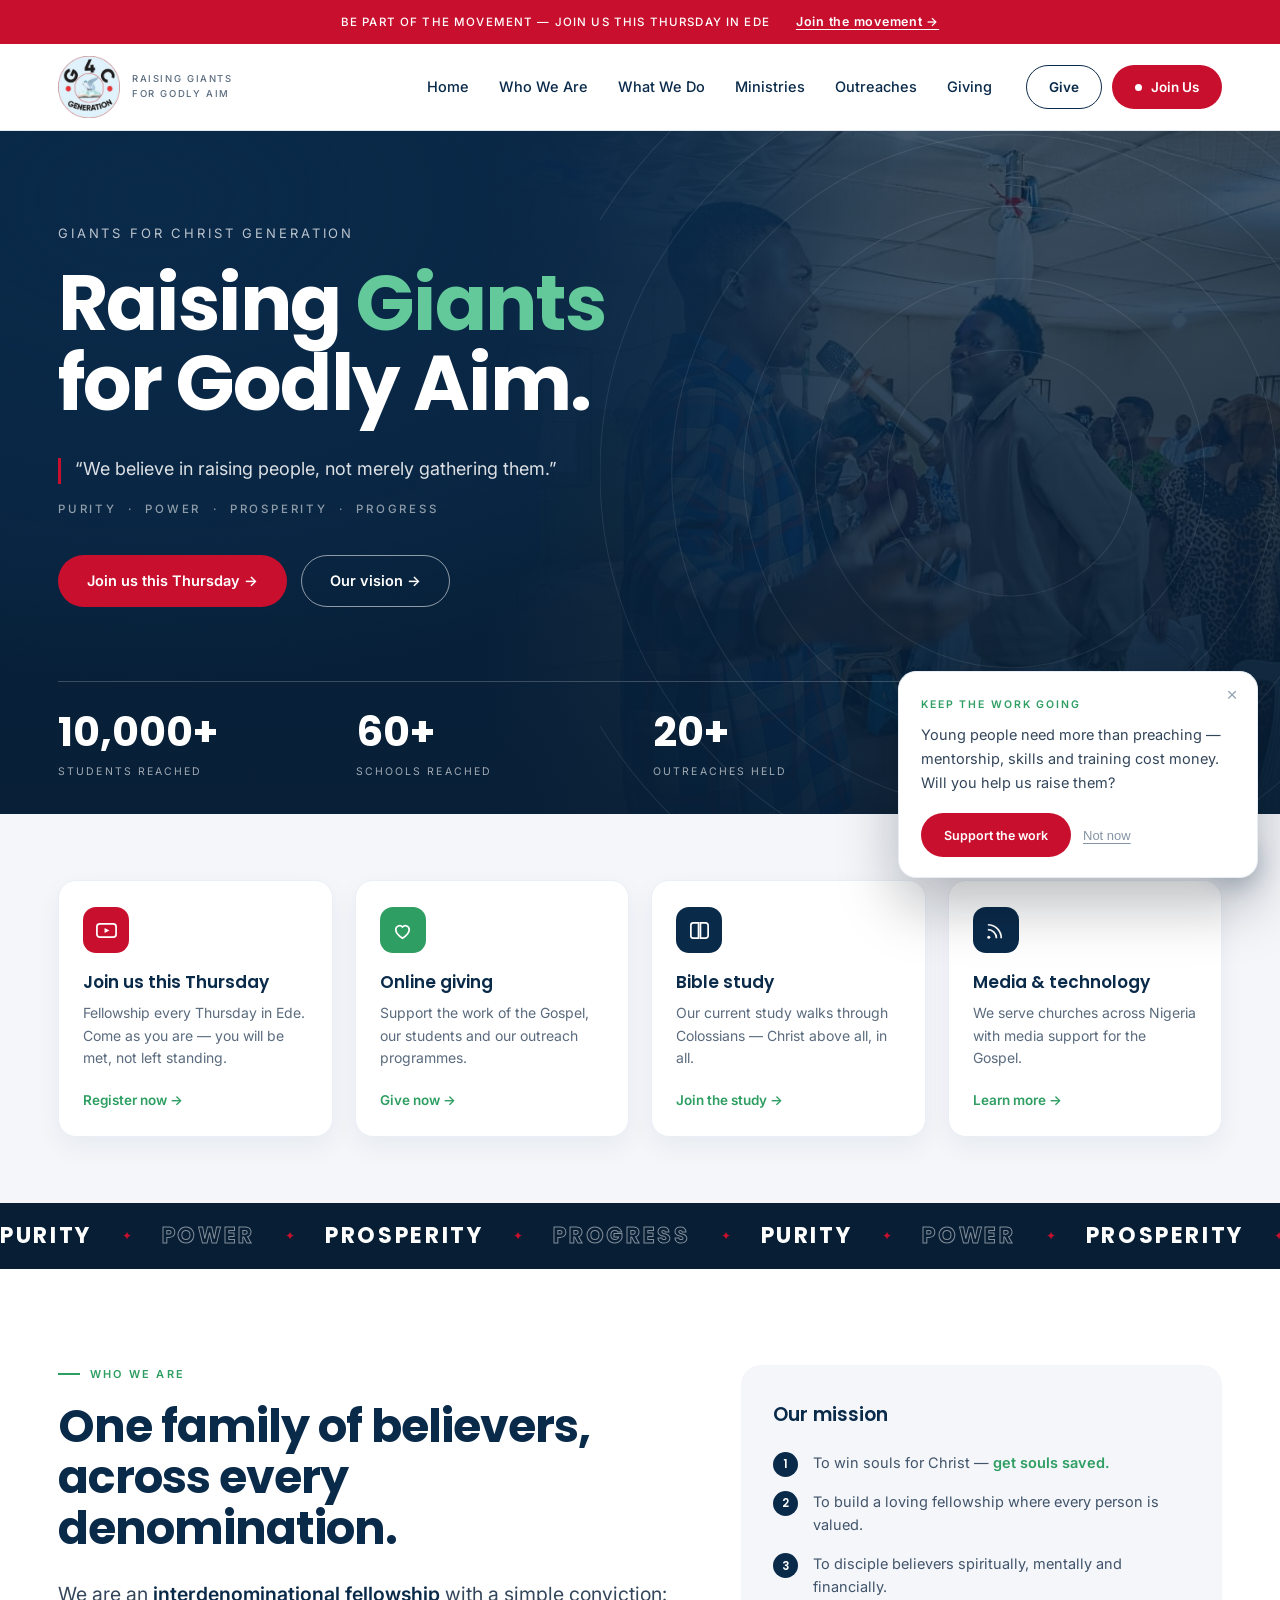
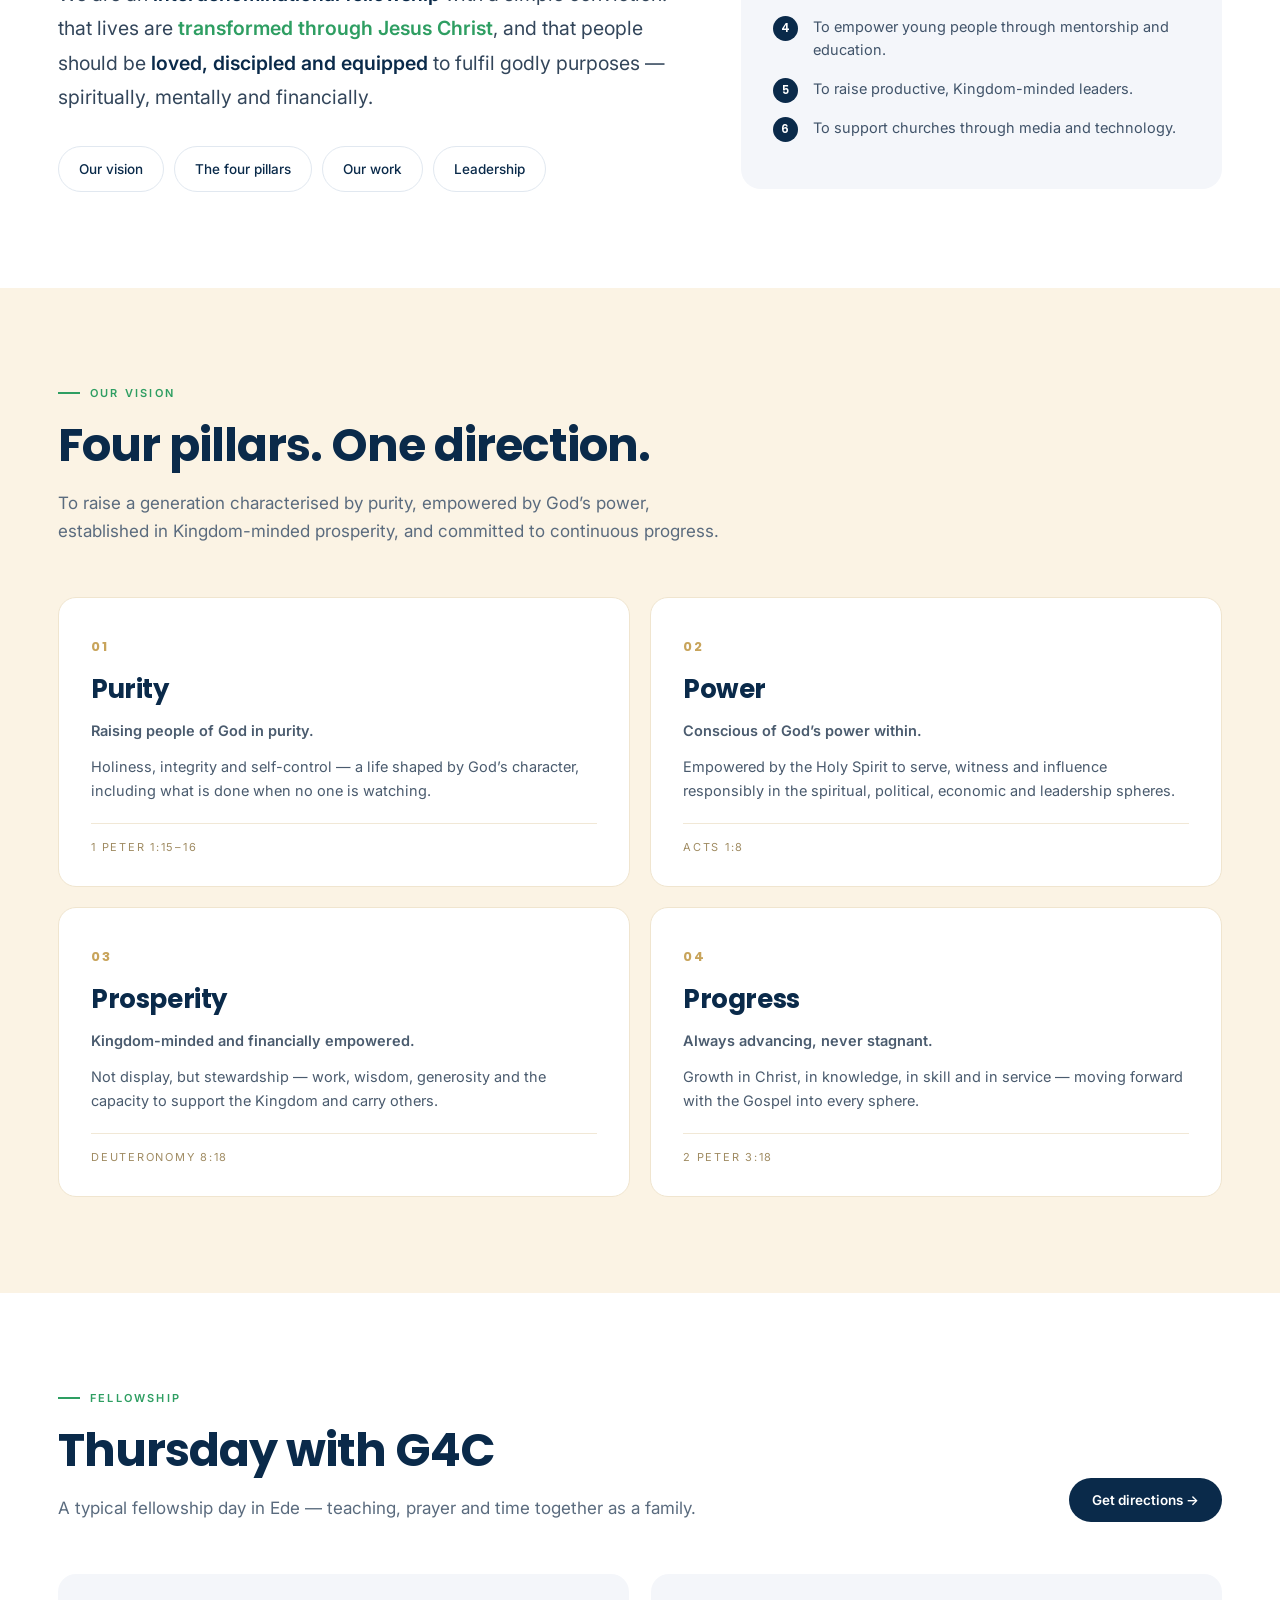
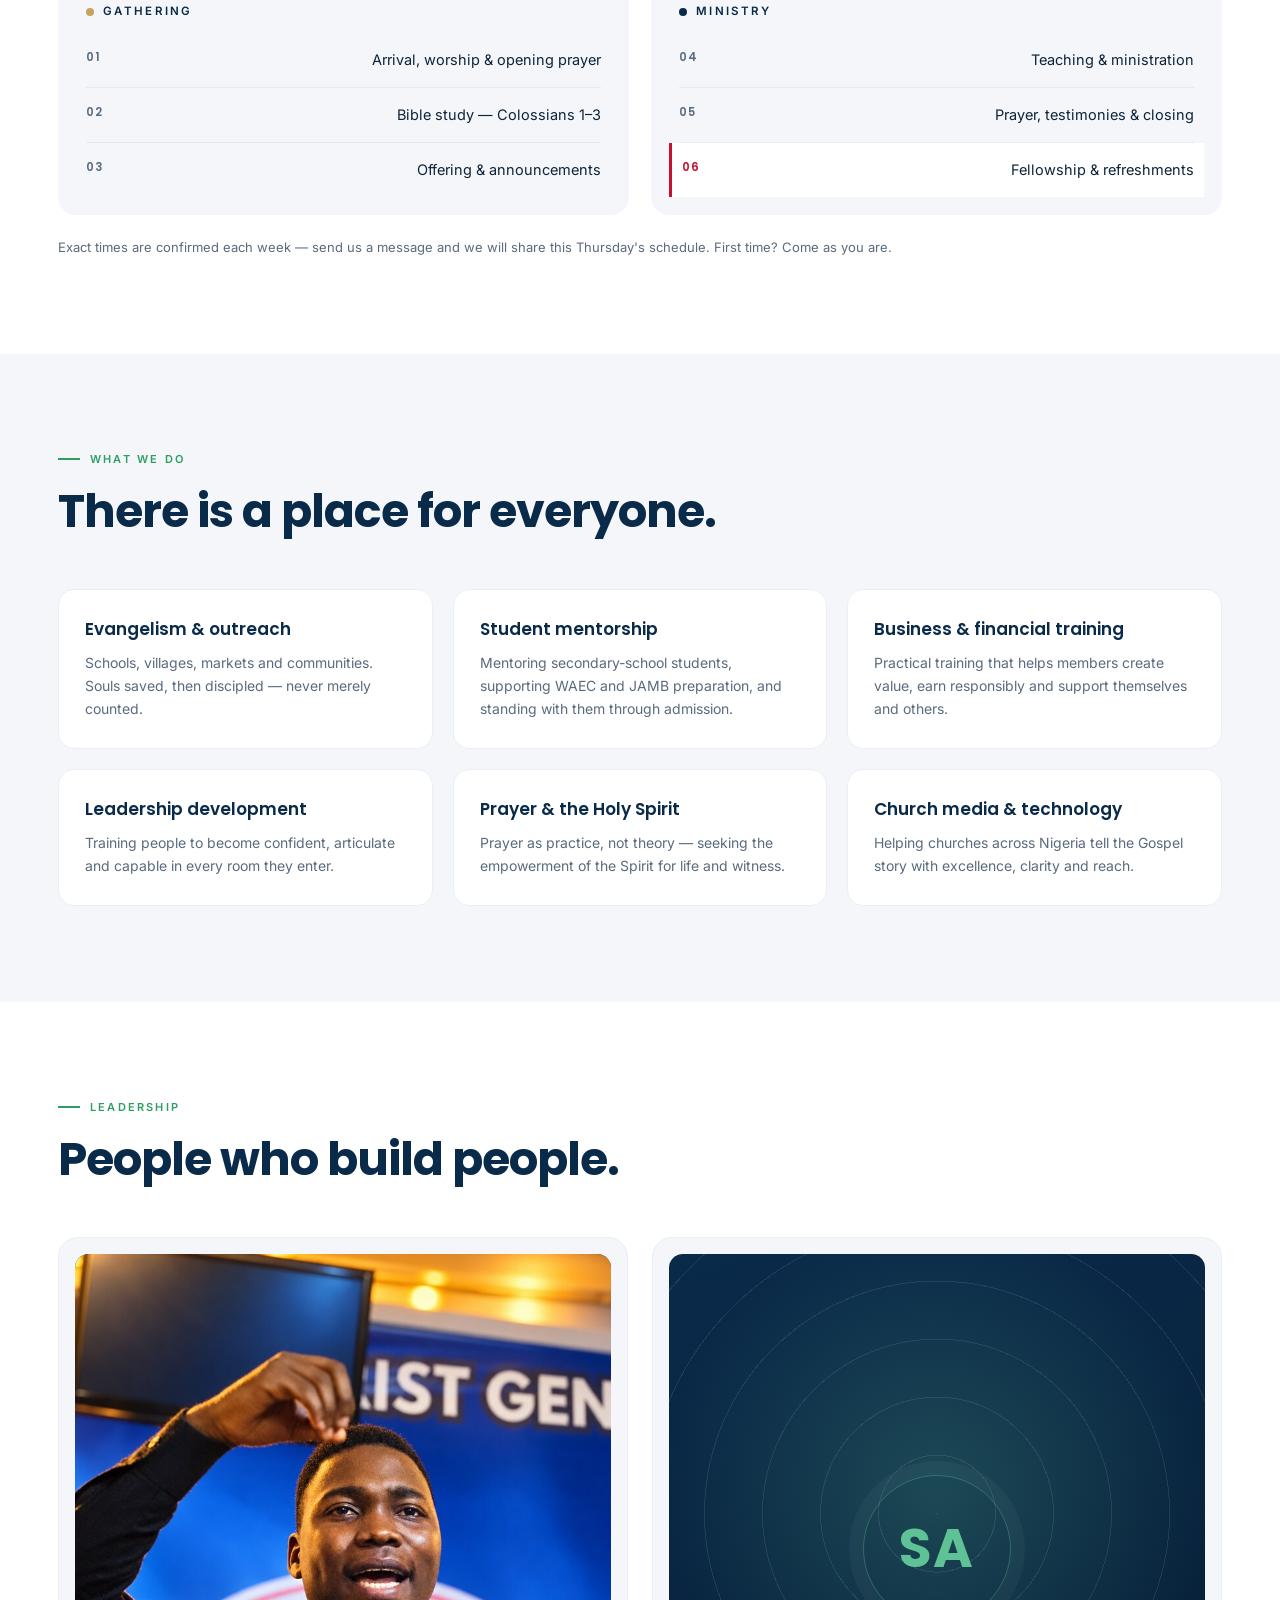
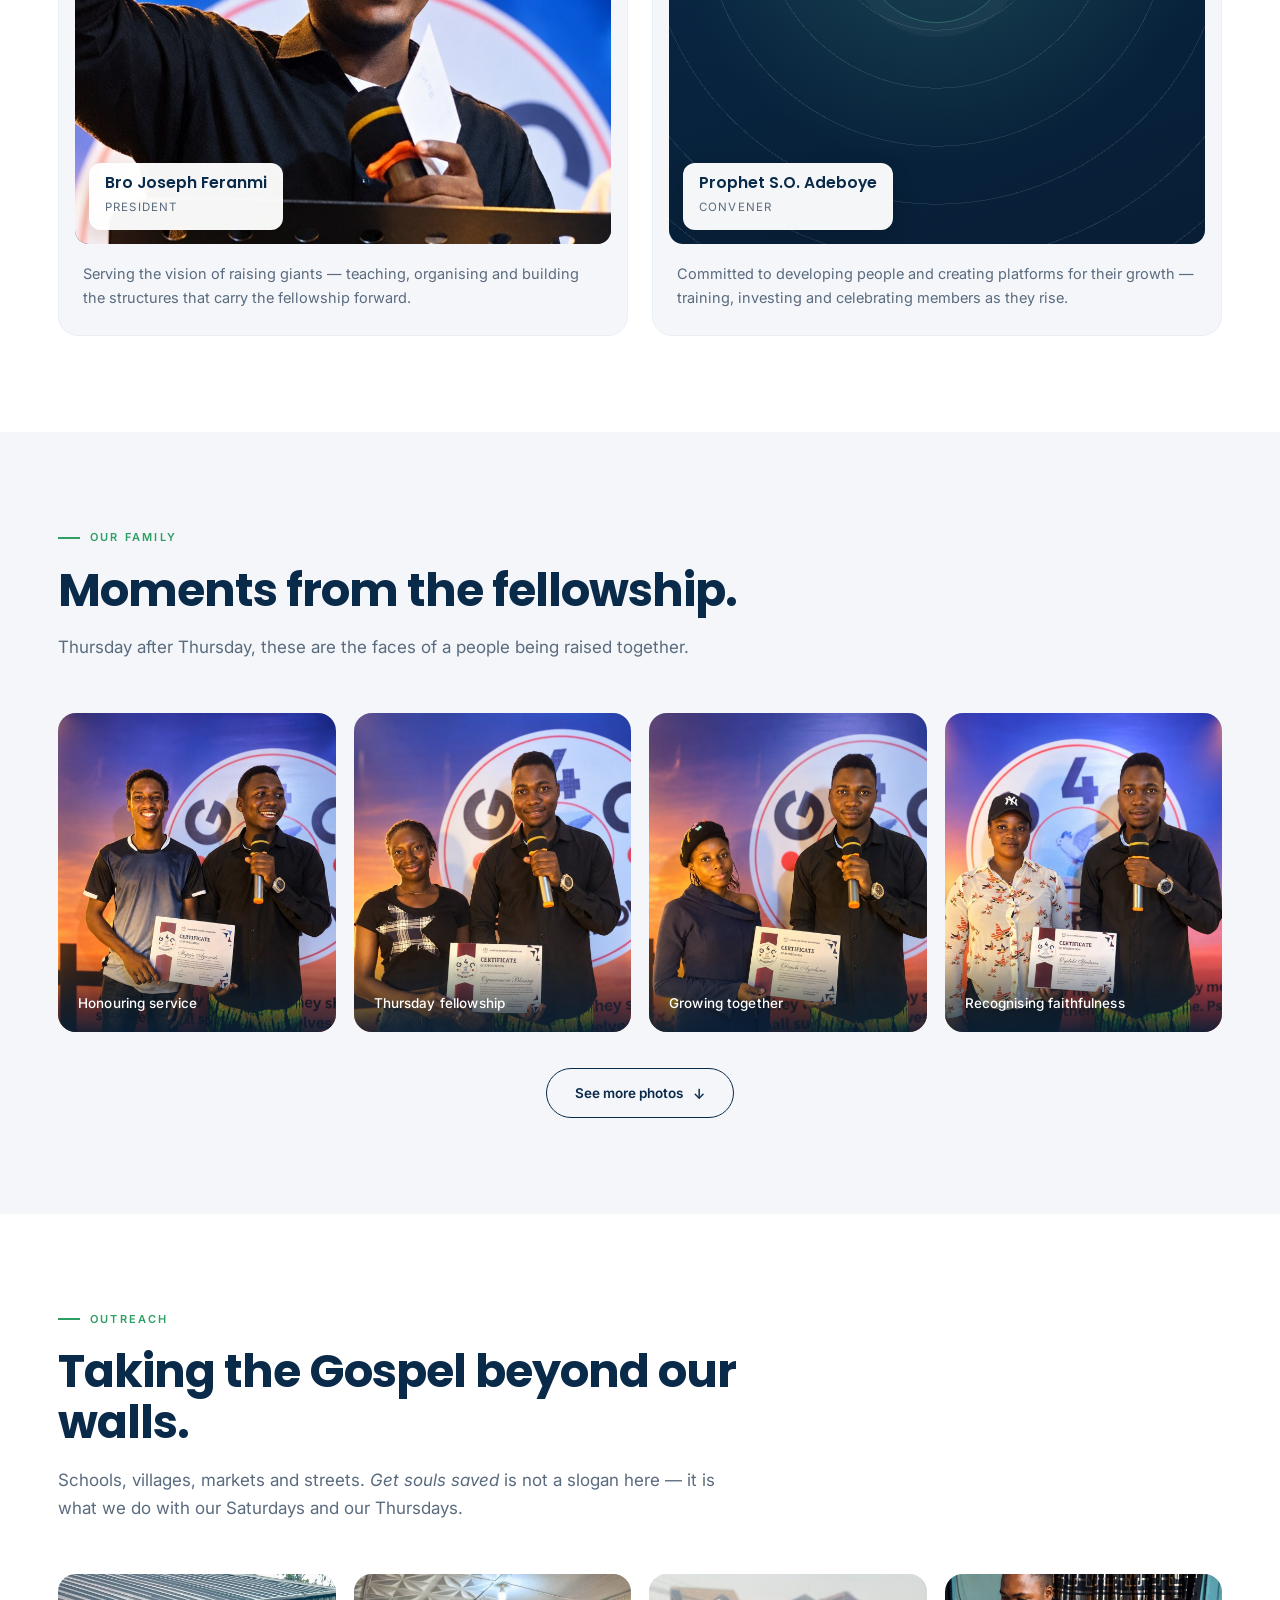
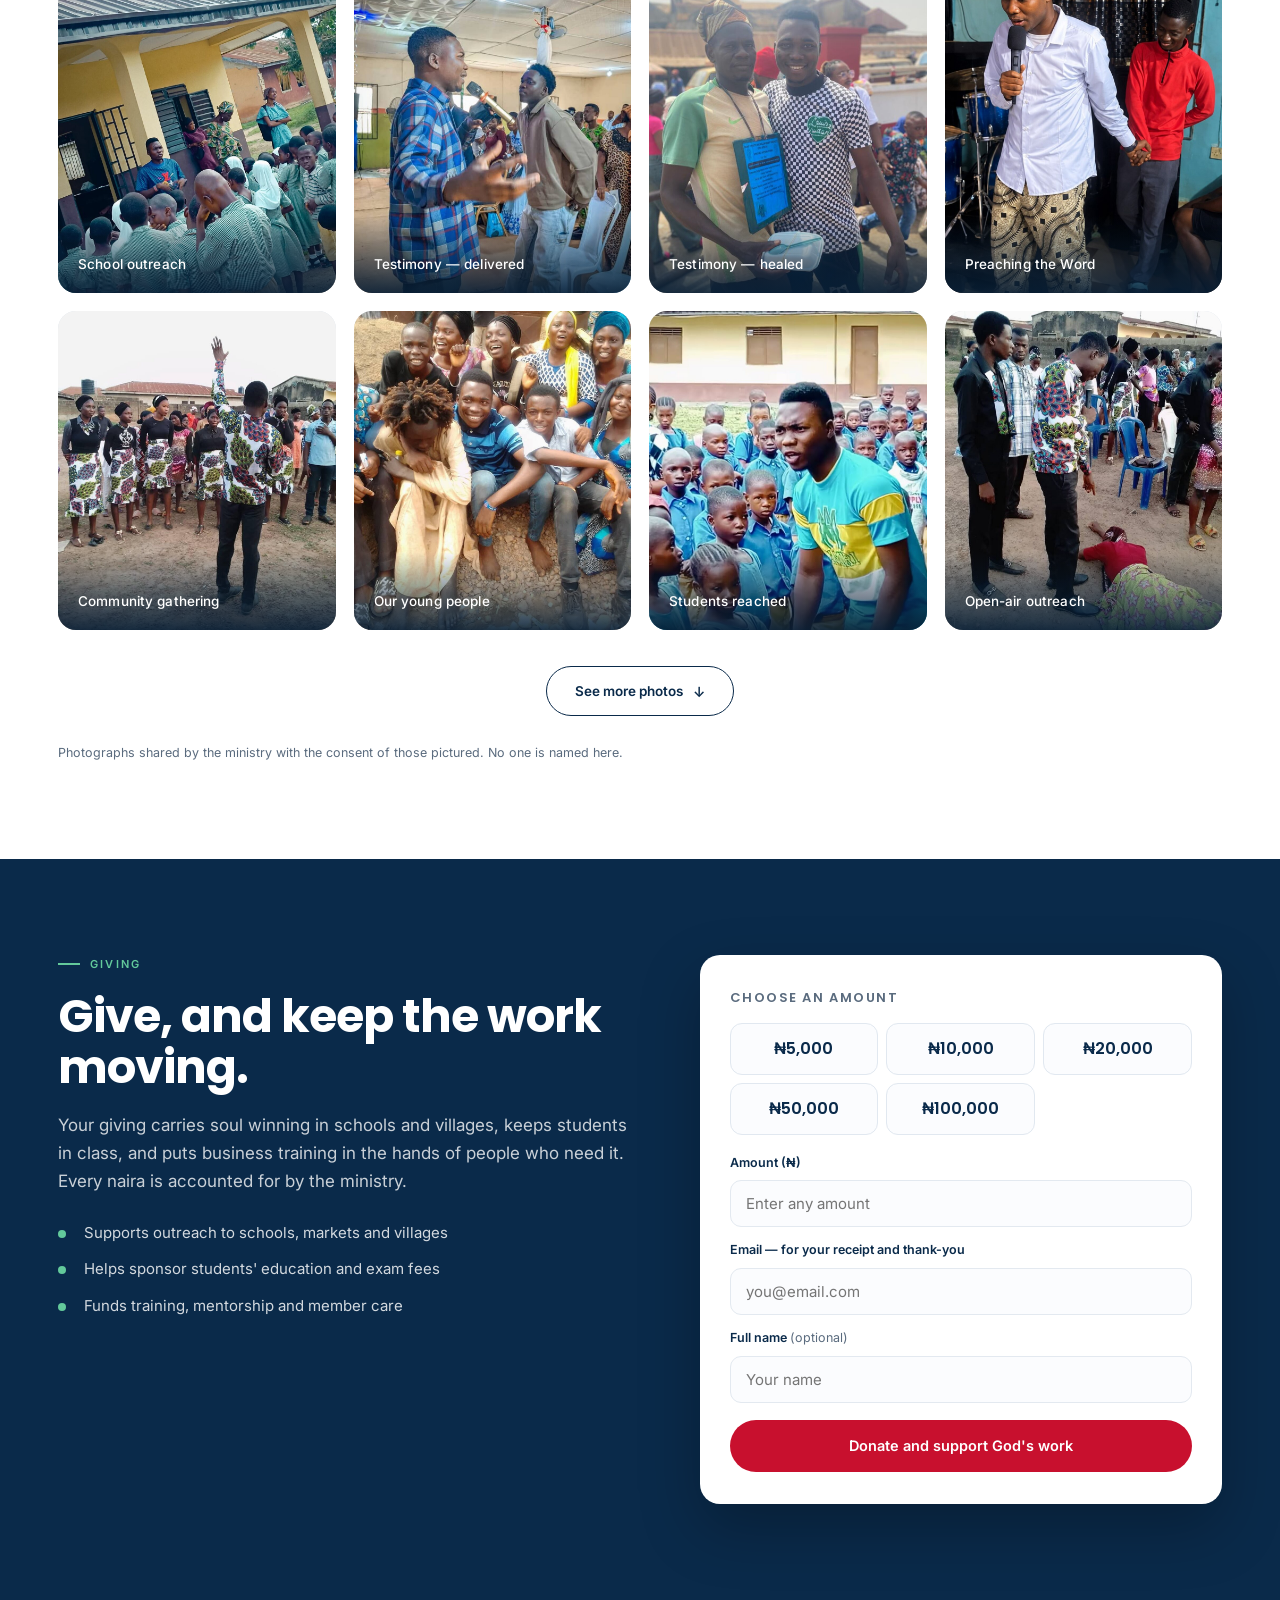
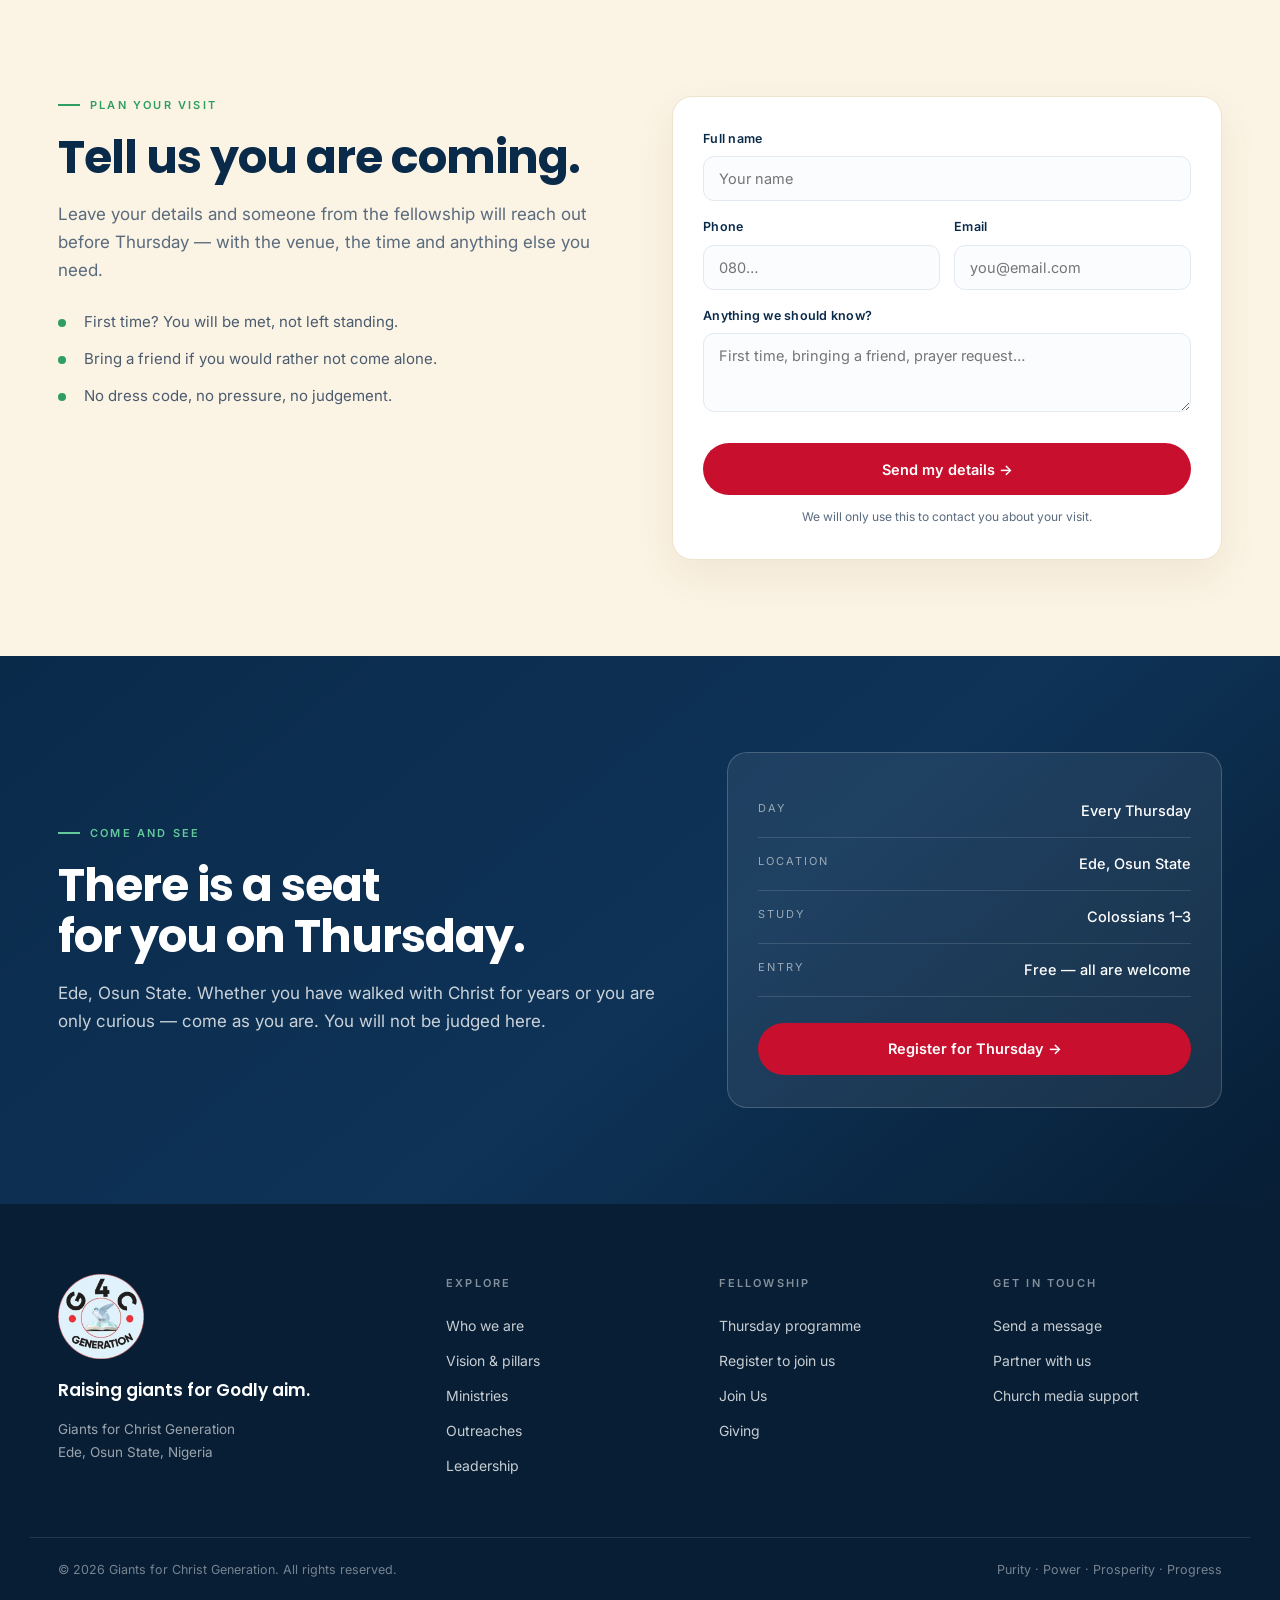
<file: index.html>
<!DOCTYPE html>
<html lang="en">
<head>
<meta charset="utf-8">
<meta name="viewport" content="width=device-width, initial-scale=1">
<title>Giants for Christ Generation — Raising Giants for Godly Aim</title>
<meta name="description" content="Giants for Christ Generation (G4C) is an interdenominational Christian fellowship in Ede, Osun State, Nigeria. Bible study, prayer and soul winning every Thursday.">
<link rel="preconnect" href="https://fonts.googleapis.com">
<link rel="preconnect" href="https://fonts.gstatic.com" crossorigin>
<link href="https://fonts.googleapis.com/css2?family=Poppins:wght@400;500;600;700&family=Inter:wght@400;500;600&display=swap" rel="stylesheet">
<meta name="keywords" content="giants for christ generation, G4C, G4C ministry, giants for christ, giants for god, giants for god ministry, giants for christ generation Ede, G4C Ede, giants for christ fellowship, G4C fellowship, giants for christ church, giants for christ international, raising giants for godly aim, giants for godly aim, G4C Nigeria, giants for christ Nigeria, giants for christ Osun, G4C Osun, giants generation ministry, giants for christ generation website, church in Ede, churches in Ede Osun State, fellowship in Ede, church in Osun State, churches in Osun State, christian fellowship Osun, fellowship Ede Osun, church near me Ede, worship centre Ede, ministry in Ede, christian organisation Ede, gospel church Osun State, bible believing fellowship Nigeria, interdenominational fellowship Nigeria, christian assembly Osun, soul winning, soul winning ministry, evangelism Nigeria, street evangelism, market evangelism, village outreach, school outreach, secondary school outreach, campus outreach, gospel outreach, discipleship, discipleship training, bible study, bible study fellowship, prayer meeting, prayer ministry, deliverance ministry, healing ministry, holy spirit empowerment, christian mentorship, youth ministry, young adults fellowship, student ministry, teen ministry, children ministry, business training for Christians, christian business training, financial literacy training, entrepreneurship training Nigeria, leadership training ministry, leadership development programme, WAEC preparation, JAMB preparation, education sponsorship, scholarship support Nigeria, skills acquisition Nigeria, vocational training church, career mentorship, public speaking training, personal development ministry, marriage counselling church, premarital counselling, welfare support ministry, church media support, media ministry training, join a church in Ede, join a fellowship in Ede, find a church in Osun State, register for fellowship, christian community near me, prayer request Nigeria, testimony sharing, healing testimony, church registration Nigeria, become a member of a fellowship, volunteer in ministry, partner with a ministry, donate to ministry Nigeria, giving to church Nigeria, christian events Osun State, church events Ede, gospel events Nigeria, worship service Ede, thursday fellowship, bible study group Ede">
<meta name="author" content="Giants for Christ Generation">
<meta name="robots" content="index, follow, max-image-preview:large, max-snippet:-1">
<meta name="theme-color" content="#0A2A4A">
<meta name="geo.region" content="NG-OS">
<meta name="geo.placename" content="Ede, Osun State, Nigeria">
<link rel="canonical" href="https://g4cgeneration.site/">
<link rel="icon" href="/brand/favicon.ico" sizes="any">
<link rel="icon" type="image/png" sizes="32x32" href="/brand/favicon-32.png">
<link rel="apple-touch-icon" href="/brand/apple-touch-icon.png">
<meta property="og:type" content="website">
<meta property="og:title" content="Giants for Christ Generation — Raising Giants for Godly Aim">
<meta property="og:description" content="An interdenominational Christian fellowship in Ede, Osun State. Purity · Power · Prosperity · Progress.">
<meta property="og:image" content="https://g4cgeneration.site/img/og-cover.jpg">
<meta name="twitter:card" content="summary_large_image">
<link rel="stylesheet" href="styles.css">
<script type="application/ld+json">
{
  "@context": "https://schema.org",
  "@graph": [
    {
      "@type": ["Organization", "Church"],
      "@id": "https://g4cgeneration.site/#organization",
      "name": "Giants for Christ Generation",
      "alternateName": ["G4C", "Giants for Christ"],
      "url": "https://g4cgeneration.site/",
      "logo": "https://g4cgeneration.site/brand/logo-600.png",
      "image": "https://g4cgeneration.site/img/og-cover.jpg",
      "description": "Giants for Christ Generation (G4C) is an interdenominational Christian fellowship in Ede, Osun State, Nigeria, raising people of purity, power, prosperity and progress through soul winning, discipleship, student mentorship and business training.",
      "slogan": "Raising Giants for Godly Aim",
      "foundingDate": "2018",
      "address": {
        "@type": "PostalAddress",
        "addressLocality": "Ede",
        "addressRegion": "Osun State",
        "addressCountry": "NG"
      },
      "areaServed": {"@type": "Country", "name": "Nigeria"},
      "knowsAbout": [
        "Christian fellowship", "Evangelism", "Discipleship", "Bible study",
        "Student mentorship", "Business training", "Church media support"
      ],
      "member": [
        {"@type": "Person", "name": "Prophet S.O. Adeboye", "jobTitle": "Convener"},
        {"@type": "Person", "name": "Bro Joseph Feranmi", "jobTitle": "President"}
      ]
    },
    {
      "@type": "WebSite",
      "@id": "https://g4cgeneration.site/#website",
      "url": "https://g4cgeneration.site/",
      "name": "Giants for Christ Generation",
      "inLanguage": "en-NG",
      "publisher": {"@id": "https://g4cgeneration.site/#organization"}
    },
    {
      "@type": "FAQPage",
      "mainEntity": [
        {"@type": "Question", "name": "What is Giants for Christ Generation?",
         "acceptedAnswer": {"@type": "Answer", "text": "G4C is an interdenominational Christian fellowship in Ede, Osun State, Nigeria. It is not a denomination: it brings people from different churches together around Jesus Christ, spiritual growth and human development."}},
        {"@type": "Question", "name": "When does G4C meet?",
         "acceptedAnswer": {"@type": "Answer", "text": "The fellowship meets every Thursday in Ede, Osun State. Register and someone from the fellowship will share the current venue, time and schedule."}},
        {"@type": "Question", "name": "What are the four pillars of G4C?",
         "acceptedAnswer": {"@type": "Answer", "text": "Purity, Power, Prosperity and Progress: character shaped by God's Word, empowerment by the Holy Spirit, Kingdom-minded financial stewardship, and continuous growth in Christ."}},
        {"@type": "Question", "name": "Does G4C help students and young people?",
         "acceptedAnswer": {"@type": "Answer", "text": "Yes. G4C began in a secondary-school setting in Ibadan in 2018 and continues to mentor students, support academic progress and help with WAEC and JAMB preparation, as well as education sponsorship where resources permit."}},
        {"@type": "Question", "name": "How do I join or register?",
         "acceptedAnswer": {"@type": "Answer", "text": "Register at https://g4c.online/register or send your details through the form on this website and someone will reach out before Thursday."}}
      ]
    }
  ]
}
</script>
</head>
<body>

<div class="topbar">
  <div class="wrap topbar-in">
    <span>Be part of the movement — join us this Thursday in Ede</span>
    <a href="https://g4c.online/register">Join the movement &rarr;</a>
  </div>
</div>

<header class="site-header" id="header">
  <div class="wrap header-in">
    <a class="logo" href="#top" aria-label="Giants for Christ Generation">
      <img class="logo-img" src="/brand/logo-600.png" alt="Giants for Christ Generation" width="62" height="62">
      <span class="logo-tag">Raising giants<br>for Godly aim</span>
    </a>

    <nav class="nav" id="nav">
      <a href="#top">Home</a>
      <a href="#who">Who We Are</a>
      <a href="#pillars">What We Do</a>
      <a href="#ministries">Ministries</a>
      <a href="#outreach">Outreaches</a>
      <a href="#giving" data-give>Giving</a>
    </nav>

    <div class="header-actions">
      <a class="btn btn-outline" href="#giving" data-give>Give</a>
      <a class="btn btn-red" href="https://g4c.online/register"><span class="dot"></span>Join Us</a>
      <button class="burger" id="burger" aria-label="Menu"><span></span><span></span><span></span></button>
    </div>
  </div>
</header>

<main id="top">

  <!-- HERO -->
  <section class="hero">
    <div class="hero-photo" style="background-image:url('img/hero.jpg')"></div>
    <div class="hero-shade"></div>
    <svg class="hero-rings" viewBox="0 0 800 800" aria-hidden="true">
      <g fill="none" stroke="#ffffff" stroke-opacity=".13">
        <circle cx="400" cy="400" r="120"/><circle cx="400" cy="400" r="190"/>
        <circle cx="400" cy="400" r="260"/><circle cx="400" cy="400" r="330"/>
        <circle cx="400" cy="400" r="400"/><circle cx="400" cy="400" r="470"/>
      </g>
    </svg>

    <div class="wrap hero-in">
      <p class="hero-kicker">Giants for Christ Generation</p>
      <h1><span class="sr-only">Giants for Christ Generation (G4C) — </span>Raising <span class="hl">Giants</span><br>for Godly Aim.</h1>
      <p class="hero-verse"><span class="bar"></span>“We believe in raising people, not merely gathering them.”</p>
      <p class="hero-ref">PURITY &nbsp;·&nbsp; POWER &nbsp;·&nbsp; PROSPERITY &nbsp;·&nbsp; PROGRESS</p>

      <div class="hero-btns">
        <a class="btn btn-red btn-lg" href="https://g4c.online/register">Join us this Thursday &rarr;</a>
        <a class="btn btn-ghost btn-lg" href="#pillars">Our vision &rarr;</a>
      </div>

      <div class="stats">
        <div class="stat"><strong>10,000+</strong><span>Students reached</span></div>
        <div class="stat"><strong>60+</strong><span>Schools reached</span></div>
        <div class="stat"><strong>20+</strong><span>Outreaches held</span></div>
        <div class="stat"><strong>100+</strong><span>Testimonies</span></div>
      </div>
    </div>
  </section>

  <!-- QUICK CARDS -->
  <section class="quick">
    <div class="wrap quick-grid">
      <article class="qcard">
        <span class="qicon qicon-red">
          <svg viewBox="0 0 24 24" fill="none" stroke="currentColor" stroke-width="1.8"><rect x="2" y="5" width="20" height="14" rx="3"/><path d="M10 9.5l5 2.5-5 2.5z" fill="currentColor" stroke="none"/></svg>
        </span>
        <h3>Join us this Thursday</h3>
        <p>Fellowship every Thursday in Ede. Come as you are — you will be met, not left standing.</p>
        <a href="https://g4c.online/register">Register now &rarr;</a>
      </article>

      <article class="qcard">
        <span class="qicon qicon-green">
          <svg viewBox="0 0 24 24" fill="none" stroke="currentColor" stroke-width="1.8"><path d="M12 20s-7-4.3-7-9a4 4 0 017-2.6A4 4 0 0119 11c0 4.7-7 9-7 9z"/></svg>
        </span>
        <h3>Online giving</h3>
        <p>Support the work of the Gospel, our students and our outreach programmes.</p>
        <a href="#giving" data-give>Give now &rarr;</a>
      </article>

      <article class="qcard">
        <span class="qicon qicon-navy">
          <svg viewBox="0 0 24 24" fill="none" stroke="currentColor" stroke-width="1.8"><path d="M3 6.5A2.5 2.5 0 015.5 4H11v16H5.5A2.5 2.5 0 013 17.5z"/><path d="M21 6.5A2.5 2.5 0 0018.5 4H13v16h5.5A2.5 2.5 0 0021 17.5z"/></svg>
        </span>
        <h3>Bible study</h3>
        <p>Our current study walks through Colossians — Christ above all, in all.</p>
        <a href="#programme">Join the study &rarr;</a>
      </article>

      <article class="qcard">
        <span class="qicon qicon-navy">
          <svg viewBox="0 0 24 24" fill="none" stroke="currentColor" stroke-width="1.8"><path d="M4 11a9 9 0 019 9M4 6a14 14 0 0114 14"/><circle cx="5" cy="19" r="1.6" fill="currentColor" stroke="none"/></svg>
        </span>
        <h3>Media &amp; technology</h3>
        <p>We serve churches across Nigeria with media support for the Gospel.</p>
        <a href="#ministries">Learn more &rarr;</a>
      </article>
    </div>
  </section>

  <!-- MARQUEE -->
  <div class="marquee" aria-hidden="true">
    <div class="mtrack">
      <span>Purity</span><i>✦</i><span class="out">Power</span><i>✦</i><span>Prosperity</span><i>✦</i><span class="out">Progress</span><i>✦</i>
      <span>Purity</span><i>✦</i><span class="out">Power</span><i>✦</i><span>Prosperity</span><i>✦</i><span class="out">Progress</span><i>✦</i>
    </div>
  </div>

  <!-- WHO WE ARE -->
  <section class="who" id="who">
    <div class="wrap who-grid">
      <div class="who-copy">
        <p class="label">Who we are</p>
        <h2>One family of believers,<br>across every denomination.</h2>
        <p class="big-copy">
          We are an <strong>interdenominational fellowship</strong> with a simple conviction:
          that lives are <span class="g">transformed through Jesus Christ</span>, and that
          people should be <strong>loved, discipled and equipped</strong> to fulfil godly purposes —
          spiritually, mentally and financially.
        </p>
        <div class="chips">
          <a class="chip" href="#pillars">Our vision</a>
          <a class="chip" href="#pillars">The four pillars</a>
          <a class="chip" href="#ministries">Our work</a>
          <a class="chip" href="#leadership">Leadership</a>
        </div>
      </div>

      <aside class="mission">
        <h3>Our mission</h3>
        <ol>
          <li>To win souls for Christ — <em>get souls saved.</em></li>
          <li>To build a loving fellowship where every person is valued.</li>
          <li>To disciple believers spiritually, mentally and financially.</li>
          <li>To empower young people through mentorship and education.</li>
          <li>To raise productive, Kingdom-minded leaders.</li>
          <li>To support churches through media and technology.</li>
        </ol>
      </aside>
    </div>
  </section>

  <!-- PILLARS -->
  <section class="pillars" id="pillars">
    <div class="wrap">
      <div class="sec-head">
        <p class="label">Our vision</p>
        <h2>Four pillars. One direction.</h2>
        <p class="sec-sub">To raise a generation characterised by purity, empowered by God’s power, established in Kingdom-minded prosperity, and committed to continuous progress.</p>
      </div>

      <div class="pillar-grid">
        <article class="pillar">
          <span class="pnum">01</span>
          <h3>Purity</h3>
          <p class="pline">Raising people of God in purity.</p>
          <p>Holiness, integrity and self-control — a life shaped by God’s character, including what is done when no one is watching.</p>
          <span class="pref">1 Peter 1:15–16</span>
        </article>
        <article class="pillar">
          <span class="pnum">02</span>
          <h3>Power</h3>
          <p class="pline">Conscious of God’s power within.</p>
          <p>Empowered by the Holy Spirit to serve, witness and influence responsibly in the spiritual, political, economic and leadership spheres.</p>
          <span class="pref">Acts 1:8</span>
        </article>
        <article class="pillar">
          <span class="pnum">03</span>
          <h3>Prosperity</h3>
          <p class="pline">Kingdom-minded and financially empowered.</p>
          <p>Not display, but stewardship — work, wisdom, generosity and the capacity to support the Kingdom and carry others.</p>
          <span class="pref">Deuteronomy 8:18</span>
        </article>
        <article class="pillar">
          <span class="pnum">04</span>
          <h3>Progress</h3>
          <p class="pline">Always advancing, never stagnant.</p>
          <p>Growth in Christ, in knowledge, in skill and in service — moving forward with the Gospel into every sphere.</p>
          <span class="pref">2 Peter 3:18</span>
        </article>
      </div>
    </div>
  </section>

  <!-- PROGRAMME -->
  <section class="programme" id="programme">
    <div class="wrap">
      <div class="sec-head row">
        <div>
          <p class="label">Fellowship</p>
          <h2>Thursday with G4C</h2>
          <p class="sec-sub">A typical fellowship day in Ede — teaching, prayer and time together as a family.</p>
        </div>
        <a class="btn btn-navy" href="#visit">Get directions &rarr;</a>
      </div>

      <div class="prog-grid">
        <div class="prog-card">
          <p class="pday"><span class="pdot gold"></span>Gathering</p>
          <div class="prow"><span class="ptime">01</span><span>Arrival, worship &amp; opening prayer</span></div>
          <div class="prow"><span class="ptime">02</span><span>Bible study — Colossians 1–3</span></div>
          <div class="prow"><span class="ptime">03</span><span>Offering &amp; announcements</span></div>
        </div>
        <div class="prog-card">
          <p class="pday"><span class="pdot navy"></span>Ministry</p>
          <div class="prow"><span class="ptime">04</span><span>Teaching &amp; ministration</span></div>
          <div class="prow"><span class="ptime">05</span><span>Prayer, testimonies &amp; closing</span></div>
          <div class="prow highlight"><span class="ptime">06</span><span>Fellowship &amp; refreshments</span></div>
        </div>
      </div>
      <p class="prog-note">Exact times are confirmed each week — send us a message and we will share this Thursday's schedule. First time? Come as you are.</p>
    </div>
  </section>

  <!-- MINISTRIES -->
  <section class="ministries" id="ministries">
    <div class="wrap">
      <div class="sec-head">
        <p class="label">What we do</p>
        <h2>There is a place for everyone.</h2>
      </div>
      <div class="m-grid">
        <article class="mcard"><h3>Evangelism &amp; outreach</h3><p>Schools, villages, markets and communities. Souls saved, then discipled — never merely counted.</p></article>
        <article class="mcard"><h3>Student mentorship</h3><p>Mentoring secondary-school students, supporting WAEC and JAMB preparation, and standing with them through admission.</p></article>
        <article class="mcard"><h3>Business &amp; financial training</h3><p>Practical training that helps members create value, earn responsibly and support themselves and others.</p></article>
        <article class="mcard"><h3>Leadership development</h3><p>Training people to become confident, articulate and capable in every room they enter.</p></article>
        <article class="mcard"><h3>Prayer &amp; the Holy Spirit</h3><p>Prayer as practice, not theory — seeking the empowerment of the Spirit for life and witness.</p></article>
        <article class="mcard"><h3>Church media &amp; technology</h3><p>Helping churches across Nigeria tell the Gospel story with excellence, clarity and reach.</p></article>
      </div>
    </div>
  </section>

  <!-- LEADERSHIP -->
  <section class="leadership" id="leadership">
    <div class="wrap">
      <div class="sec-head">
        <p class="label">Leadership</p>
        <h2>People who build people.</h2>
      </div>

      <div class="lead-grid">
        <article class="lead-card">
          <div class="lead-photo">
            <img src="img/leader_president.jpg" alt="Bro Joseph Feranmi, President of Giants for Christ Generation">
            <div class="lead-tag">
              <strong>Bro Joseph Feranmi</strong>
              <span>President</span>
            </div>
          </div>
          <p>Serving the vision of raising giants — teaching, organising and building the structures that carry the fellowship forward.</p>
        </article>

        <article class="lead-card">
          <div class="lead-photo lead-initials">
            <span class="initials">SA</span>
            <div class="lead-tag">
              <strong>Prophet S.O. Adeboye</strong>
              <span>Convener</span>
            </div>
          </div>
          <p>Committed to developing people and creating platforms for their growth — training, investing and celebrating members as they rise.</p>
        </article>
      </div>
    </div>
  </section>

  <!-- MOMENTS -->
  <section class="gallery" id="moments">
    <div class="wrap">
      <div class="sec-head">
        <p class="label">Our family</p>
        <h2>Moments from the fellowship.</h2>
        <p class="sec-sub">Thursday after Thursday, these are the faces of a people being raised together.</p>
      </div>
      <div class="gal-grid" id="grid-moments">
        <figure><img src="img/mom/m1.jpg" alt="Members receiving recognition at a fellowship ceremony" loading="lazy"><figcaption>Honouring service</figcaption></figure>
        <figure><img src="img/mom/m2.jpg" alt="A gathering of the G4C family" loading="lazy"><figcaption>Thursday fellowship</figcaption></figure>
        <figure><img src="img/mom/m3.jpg" alt="Members celebrating one another" loading="lazy"><figcaption>Growing together</figcaption></figure>
        <figure><img src="img/mom/m4.jpg" alt="Certificates presented at fellowship" loading="lazy"><figcaption>Recognising faithfulness</figcaption></figure>
        <figure class="extra"><img src="img/mom/m5.jpg" alt="Brothers and sisters in the fellowship" loading="lazy"><figcaption>One family</figcaption></figure>
        <figure class="extra"><img src="img/mom/m6.jpg" alt="The house gathered together" loading="lazy"><figcaption>Fellowship in session</figcaption></figure>
        <figure class="extra"><img src="img/mom/m7.jpg" alt="Honouring those who serve" loading="lazy"><figcaption>Celebrating members</figcaption></figure>
        <figure class="extra"><img src="img/mom/m8.jpg" alt="Across denominations, one family" loading="lazy"><figcaption>Together in Christ</figcaption></figure>
      </div>
      <div class="see-wrap">
        <button class="seemore" data-grid="grid-moments" data-more="See more photos" data-less="Show less">See more photos <span>&darr;</span></button>
      </div>
    </div>
  </section>

  <!-- OUTREACH -->
  <section class="outreach" id="outreach">
    <div class="wrap">
      <div class="sec-head">
        <p class="label">Outreach</p>
        <h2>Taking the Gospel beyond our walls.</h2>
        <p class="sec-sub">Schools, villages, markets and streets. <em>Get souls saved</em> is not a slogan here — it is what we do with our Saturdays and our Thursdays.</p>
      </div>
      <div class="gal-grid" id="grid-outreach">
        <figure><img src="img/out/o1.jpg" alt="Taking the Gospel into secondary schools" loading="lazy"><figcaption>School outreach</figcaption></figure>
        <figure><img src="img/out/o6.jpg" alt="A man set free at an outreach" loading="lazy"><figcaption>Testimony — delivered</figcaption></figure>
        <figure><img src="img/out/o7.jpg" alt="A testimony of healing at an outreach" loading="lazy"><figcaption>Testimony — healed</figcaption></figure>
        <figure><img src="img/out/o2.jpg" alt="The Gospel proclaimed at an outreach" loading="lazy"><figcaption>Preaching the Word</figcaption></figure>
        <figure><img src="img/out/o3.jpg" alt="A crowd gathered to hear the Word" loading="lazy"><figcaption>Community gathering</figcaption></figure>
        <figure><img src="img/out/o4.jpg" alt="The next generation in fellowship" loading="lazy"><figcaption>Our young people</figcaption></figure>
        <figure><img src="img/out/o5.jpg" alt="Thousands of students across schools" loading="lazy"><figcaption>Students reached</figcaption></figure>
        <figure><img src="img/out/o8.jpg" alt="Ministration at an open-air outreach" loading="lazy"><figcaption>Open-air outreach</figcaption></figure>
        <figure class="extra"><img src="img/out/o9.jpg" alt="Prayer over a member" loading="lazy"><figcaption>Ministration</figcaption></figure>
        <figure class="extra"><img src="img/out/o10.jpg" alt="Ministration during an outreach" loading="lazy"><figcaption>Laying on of hands</figcaption></figure>
        <figure class="extra"><img src="img/out/o11.jpg" alt="Standing with families" loading="lazy"><figcaption>Praying with a mother</figcaption></figure>
        <figure class="extra"><img src="img/out/o12.jpg" alt="The altar call after the Word" loading="lazy"><figcaption>Prayer line</figcaption></figure>
        <figure class="extra"><img src="img/out/o13.jpg" alt="Evangelism on the street" loading="lazy"><figcaption>Reaching the streets</figcaption></figure>
        <figure class="extra"><img src="img/out/o14.jpg" alt="Prayer for healing" loading="lazy"><figcaption>Healing prayer</figcaption></figure>
      </div>
      <div class="see-wrap">
        <button class="seemore" data-grid="grid-outreach" data-more="See more photos" data-less="Show less">See more photos <span>&darr;</span></button>
      </div>
      <p class="gal-note">Photographs shared by the ministry with the consent of those pictured. No one is named here.</p>
    </div>
  </section>


  <!-- GIVING -->
  <section class="giving" id="giving">
    <div class="wrap give-grid">
      <div class="give-copy">
        <p class="label">Giving</p>
        <h2>Give, and keep the work moving.</h2>
        <p class="sec-sub">Your giving carries soul winning in schools and villages, keeps students in class, and puts business training in the hands of people who need it. Every naira is accounted for by the ministry.</p>
        <ul class="flist">
          <li>Supports outreach to schools, markets and villages</li>
          <li>Helps sponsor students' education and exam fees</li>
          <li>Funds training, mentorship and member care</li>
        </ul>
      </div>

      <div class="give-card" id="giveCard">
        <p class="give-title">Choose an amount</p>
        <div class="amt-grid" data-chips role="group" aria-label="Donation amount"></div>
        <label class="gfield">Amount (<span data-sym>&#8358;</span>)
          <input type="text" data-amount inputmode="numeric" autocomplete="off" placeholder="Enter any amount">
        </label>
        <label class="gfield">Email &mdash; for your receipt and thank-you
          <input type="email" data-email autocomplete="email" placeholder="you@email.com">
        </label>
        <label class="gfield">Full name <span class="opt">(optional)</span>
          <input type="text" data-name autocomplete="name" placeholder="Your name">
        </label>
        <button class="btn btn-red btn-lg pay-btn" type="button" data-pay>Donate and support God's work</button>
        <p class="pay-note" data-note hidden></p>
      </div>
    </div>
  </section>

  <!-- VISIT FORM -->
  <section class="formsec" id="connect">
    <div class="wrap form-grid">
      <div>
        <p class="label">Plan your visit</p>
        <h2>Tell us you are coming.</h2>
        <p class="sec-sub">Leave your details and someone from the fellowship will reach out before Thursday — with the venue, the time and anything else you need.</p>
        <ul class="flist">
          <li>First time? You will be met, not left standing.</li>
          <li>Bring a friend if you would rather not come alone.</li>
          <li>No dress code, no pressure, no judgement.</li>
        </ul>
      </div>

      <form class="visit-form" name="visit" method="POST" action="https://formsubmit.co/giantsforchristgeneration1@gmail.com">
        <input type="hidden" name="_subject" value="New visit request — G4C website">
        <input type="hidden" name="_next" value="https://g4cgeneration.site/thanks.html">
        <input type="hidden" name="_captcha" value="false">
        <p class="hp"><label>Do not fill this out <input name="_honey"></label></p>
        <div class="frow">
          <label>Full name<input type="text" name="name" required placeholder="Your name"></label>
        </div>
        <div class="frow two">
          <label>Phone<input type="tel" name="phone" required placeholder="080…"></label>
          <label>Email<input type="email" name="email" placeholder="you@email.com"></label>
        </div>
        <div class="frow">
          <label>Anything we should know?<textarea name="message" rows="3" placeholder="First time, bringing a friend, prayer request…"></textarea></label>
        </div>
        <button class="btn btn-red btn-lg" type="submit">Send my details &rarr;</button>
        <p class="fnote">We will only use this to contact you about your visit.</p>
      </form>
    </div>
  </section>

  <!-- CTA -->
  <section class="cta" id="visit">
    <div class="wrap cta-in">
      <div>
        <p class="label light">Come and see</p>
        <h2>There is a seat<br>for you on Thursday.</h2>
        <p class="sec-sub light">Ede, Osun State. Whether you have walked with Christ for years or you are only curious — come as you are. You will not be judged here.</p>
      </div>
      <div class="cta-card">
        <dl>
          <div><dt>Day</dt><dd>Every Thursday</dd></div>
          <div><dt>Location</dt><dd>Ede, Osun State</dd></div>
          <div><dt>Study</dt><dd>Colossians 1–3</dd></div>
          <div><dt>Entry</dt><dd>Free — all are welcome</dd></div>
        </dl>
        <a class="btn btn-red btn-lg" href="https://g4c.online/register">Register for Thursday &rarr;</a>
      </div>
    </div>
  </section>

</main>

<footer class="site-footer">
  <div class="wrap foot-grid">
    <div class="foot-brand">
      <img class="foot-logo" src="/brand/logo-600.png" alt="Giants for Christ Generation" width="76" height="76">
      <p class="foot-tag">Raising giants for Godly aim.</p>
      <p class="foot-small">Giants for Christ Generation<br>Ede, Osun State, Nigeria</p>
    </div>
    <div>
      <h4>Explore</h4>
      <a href="#who">Who we are</a>
      <a href="#pillars">Vision &amp; pillars</a>
      <a href="#ministries">Ministries</a>
      <a href="#outreach">Outreaches</a>
      <a href="#leadership">Leadership</a>
    </div>
    <div>
      <h4>Fellowship</h4>
      <a href="#programme">Thursday programme</a>
      <a href="https://g4c.online/register">Register to join us</a>
      <a href="https://g4c.online/register">Join Us</a>
      <a href="#giving" data-give>Giving</a>
    </div>
    <div>
      <h4>Get in touch</h4>
      <a href="#connect">Send a message</a>
      <a href="#giving" data-give>Partner with us</a>
      <a href="#ministries">Church media support</a>
    </div>
  </div>
  <div class="wrap foot-bottom">
    <span>© 2026 Giants for Christ Generation. All rights reserved.</span>
    <span>Purity · Power · Prosperity · Progress</span>
  </div>
</footer>

<a class="to-top" href="#top" aria-label="Back to top">↑</a>



<!-- GIVING MODAL -->
<div class="gmodal" id="giveModal" role="dialog" aria-modal="true" aria-labelledby="giveTitle" aria-hidden="true">
  <div class="gmodal-backdrop" data-close></div>
  <div class="gmodal-card">
    <button class="gmodal-x" type="button" data-close aria-label="Close">&times;</button>

    <div id="giveForm" data-form>
      <p class="label">Giving</p>
      <h3 id="giveTitle">Give to the work</h3>
      <p class="gmodal-sub">Soul winning, student sponsorship and training — every gift goes into the work.</p>

      <div class="amt-grid" id="chips" data-chips role="group" aria-label="Amount"></div>

      <label class="gfield">Amount (<span id="curSym" data-sym>₦</span>)
        <input id="pay-amount" data-amount type="text" inputmode="numeric" autocomplete="off" placeholder="Enter any amount">
      </label>
      <label class="gfield">Full name <span class="opt">(optional)</span>
        <input id="pay-name" data-name type="text" autocomplete="name" placeholder="Your name">
      </label>
      <label class="gfield">Email — for your receipt and thank-you
        <input id="pay-email" data-email type="email" autocomplete="email" placeholder="you@email.com">
      </label>

      <button class="btn btn-red btn-lg pay-btn" id="pay-btn" data-pay type="button">Donate and support God's work</button>
      <p class="fnote" id="pay-note" data-note hidden></p>
    </div>

    <div id="giveDone" data-done class="give-done" hidden>
      <div class="tick">✓</div>
      <h3>Thank you<span id="doneName" data-done-name></span>.</h3>
      <p id="doneMsg">Your gift has been received. A receipt and a thank-you note are on their way to your email.</p>
      <button class="btn btn-navy" type="button" data-close>Close</button>
    </div>
  </div>
</div>


<!-- MOBILE GIVE BAR -->
<div class="mbar" id="mbar">
  <div class="mbar-txt">
    <strong>Keep the work going</strong>
    <span>Schools · outreaches · young people</span>
  </div>
  <button class="btn btn-red" type="button" data-give>Donate</button>
</div>

<!-- SUPPORT PROMPT -->
<aside class="support-pop" id="supportPop" role="dialog" aria-live="polite" aria-label="Support the ministry">
  <button class="support-x" type="button" data-support-close aria-label="Dismiss">&times;</button>
  <p class="support-kicker">Keep the work going</p>
  <p class="support-msg" id="supportMsg"></p>
  <div class="support-actions">
    <button class="btn btn-red" type="button" data-give>Support the work</button>
    <button class="support-later" type="button" data-support-close>Not now</button>
  </div>
</aside>
<script src="https://js.paystack.co/v1/inline.js"></script>
<script src="script.js"></script>
</body>
</html>
</file>
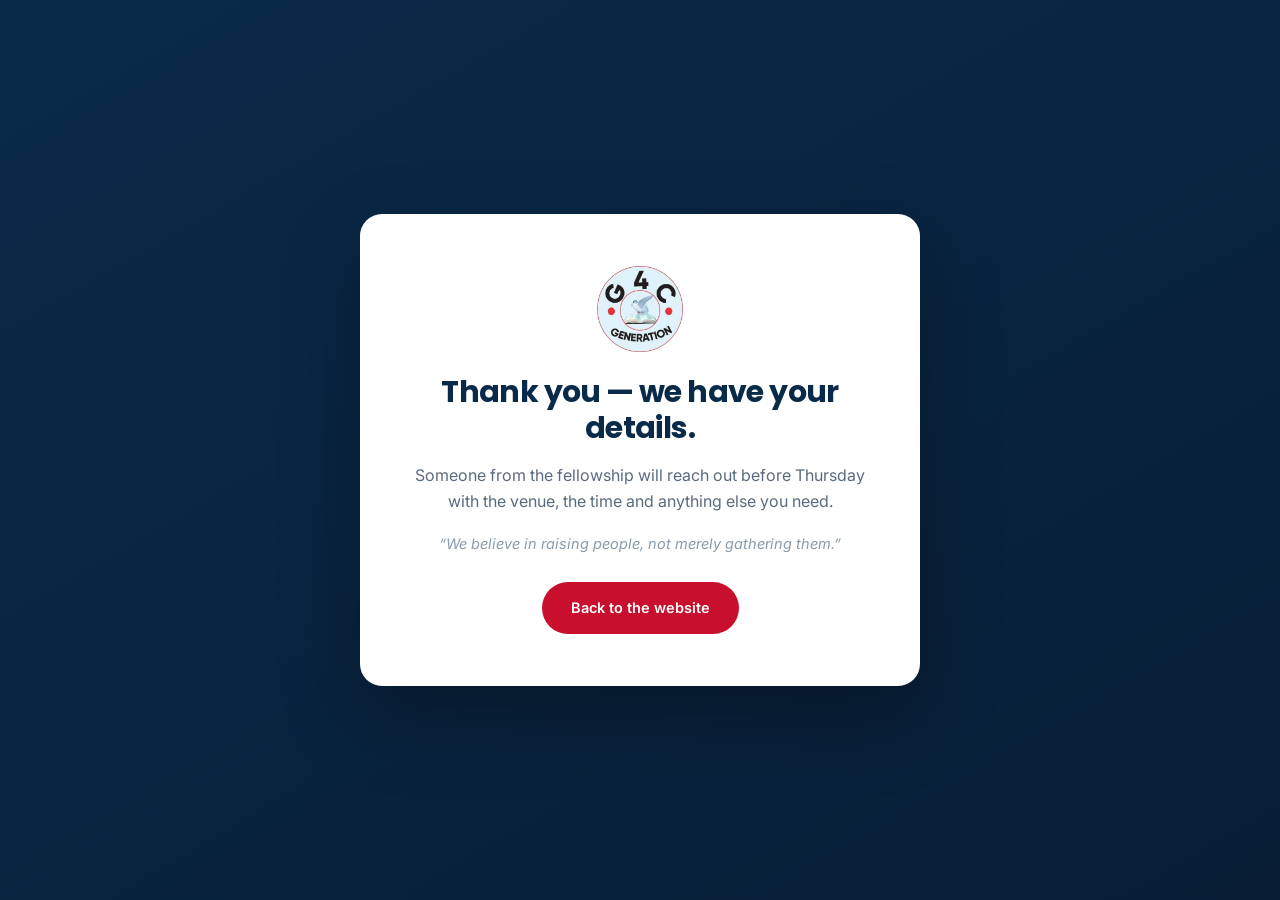
<file: thanks.html>
<!DOCTYPE html>
<html lang="en">
<head>
<meta charset="utf-8">
<meta name="viewport" content="width=device-width, initial-scale=1">
<title>Thank you — Giants for Christ Generation</title>
<meta name="robots" content="noindex">
<link href="https://fonts.googleapis.com/css2?family=Poppins:wght@400;600;700&family=Inter:wght@400;500&display=swap" rel="stylesheet">
<link rel="stylesheet" href="styles.css">
</head>
<body>
<main class="thanks">
  <div class="thanks-card">
    <img class="thanks-logo" src="/brand/logo-600.png" alt="Giants for Christ Generation" width="86" height="86">
    <h1>Thank you — we have your details.</h1>
    <p>Someone from the fellowship will reach out before Thursday with the venue, the time and anything else you need.</p>
    <p class="small">“We believe in raising people, not merely gathering them.”</p>
    <a class="btn btn-red btn-lg" href="/">Back to the website</a>
  </div>
</main>
<style>
  .thanks{min-height:100vh;display:grid;place-items:center;background:linear-gradient(150deg,#0A2A4A,#071E35);padding:40px 22px}
  .thanks-card{background:#fff;border-radius:22px;padding:52px 44px;max-width:560px;text-align:center;box-shadow:0 30px 80px rgba(0,0,0,.3)}
  .thanks-logo{width:86px;height:86px;object-fit:contain;margin:0 auto 22px;display:block}
  .thanks-card h1{font-family:'Poppins',sans-serif;font-size:30px;line-height:1.2;color:#0A2A4A;margin-bottom:16px;letter-spacing:-.02em}
  .thanks-card p{font-size:16px;color:#5A6B7E;margin-bottom:18px}
  .thanks-card .small{font-style:italic;color:#8A9AAB;font-size:14.5px}
  .thanks-card .btn{margin-top:8px}
</style>
</body>
</html>
</file>
<file: styles.css>
:root{
  --navy:#0A2A4A;
  --navy-2:#0E3357;
  --navy-deep:#071E35;
  --red:#C8102E;
  --red-dark:#A60C25;
  --green:#2E9E62;
  --mint:#63C99B;
  --cream:#FBF3E4;
  --bg:#F4F6FA;
  --white:#fff;
  --ink:#0E2439;
  --muted:#5A6B7E;
  --line:#E1E8F0;
  --sans:'Inter',-apple-system,BlinkMacSystemFont,'Segoe UI',Arial,sans-serif;
  --head:'Poppins','Inter',sans-serif;
}

*{margin:0;padding:0;box-sizing:border-box}
html{scroll-behavior:smooth}
body{font-family:var(--sans);color:var(--ink);background:var(--white);font-size:16px;line-height:1.65;-webkit-font-smoothing:antialiased;overflow-x:hidden}
a{text-decoration:none;color:inherit}
img{display:block;max-width:100%}
.wrap{max-width:1220px;margin:0 auto;padding:0 28px}


/* ---------- brand logo ---------- */
.logo-img{width:62px;height:62px;object-fit:contain;display:block;flex-shrink:0}
.logo-tag{font-size:9.5px;letter-spacing:.17em;text-transform:uppercase;color:var(--muted);line-height:1.55;font-weight:500}
.foot-logo{width:86px;height:86px;object-fit:contain;display:block;margin-bottom:16px}
@media(max-width:640px){.logo-tag{display:none}.logo-img{width:52px;height:52px}}

/* ---------- topbar ---------- */
.topbar{background:var(--red);color:#fff}
.topbar-in{display:flex;align-items:center;justify-content:center;gap:26px;height:44px;font-size:12.5px;letter-spacing:.06em}
.topbar-in span{font-weight:500;text-transform:uppercase;font-size:11.5px;letter-spacing:.1em}
.topbar-in a{font-weight:600;text-decoration:underline;text-underline-offset:3px}

/* ---------- header ---------- */
.site-header{position:sticky;top:0;z-index:60;background:#fff;border-bottom:1px solid var(--line)}
.header-in{display:flex;align-items:center;gap:34px;height:86px}
.logo{display:flex;align-items:center;gap:12px;flex-shrink:0}
.logo-mark{width:48px;height:48px;color:var(--navy);display:block}
.logo-mark svg{width:100%;height:100%;display:block}
.logo-text{display:flex;flex-direction:column;line-height:1.15}
.logo-text strong{font-family:var(--head);font-size:15px;font-weight:600;color:var(--navy);letter-spacing:-.01em}
.logo-text em{font-style:normal;font-size:11.5px;letter-spacing:.14em;text-transform:uppercase;color:var(--muted)}
.nav{display:flex;gap:30px;margin-left:auto}
.nav a{font-size:14.5px;font-weight:500;color:var(--navy);padding:6px 0;position:relative;transition:color .2s}
.nav a:hover{color:var(--red)}
.nav a::after{content:'';position:absolute;left:0;bottom:0;height:2px;width:0;background:var(--red);transition:width .25s}
.nav a:hover::after{width:100%}
.header-actions{display:flex;align-items:center;gap:10px;flex-shrink:0}

/* ---------- buttons ---------- */
.btn{display:inline-flex;align-items:center;justify-content:center;gap:9px;height:44px;padding:0 22px;border-radius:999px;font-family:var(--sans);font-size:13.5px;font-weight:600;border:1.5px solid transparent;cursor:pointer;transition:background .22s,color .22s,border-color .22s,transform .18s;white-space:nowrap}
.btn:hover{transform:translateY(-1px)}
.btn-red{background:var(--red);color:#fff}
.btn-red:hover{background:var(--red-dark)}
.btn-outline{border-color:var(--navy);color:var(--navy);background:transparent}
.btn-outline:hover{background:var(--navy);color:#fff}
.btn-ghost{border-color:rgba(255,255,255,.55);color:#fff}
.btn-ghost:hover{background:#fff;color:var(--navy);border-color:#fff}
.btn-navy{background:var(--navy);color:#fff}
.btn-navy:hover{background:var(--navy-2)}
.btn-lg{height:52px;padding:0 28px;font-size:14.5px}
.dot{width:7px;height:7px;border-radius:50%;background:#fff;display:inline-block}
.burger{display:none;flex-direction:column;gap:5px;background:none;border:0;padding:8px;cursor:pointer}
.burger span{width:24px;height:2px;background:var(--navy);display:block}

/* ---------- hero ---------- */
.hero{position:relative;background:var(--navy);color:#fff;overflow:hidden;padding:92px 0 0}
.hero-photo{position:absolute;inset:0 0 0 38%;background-size:cover;background-position:center 30%;opacity:.55;
  -webkit-mask-image:linear-gradient(to right,transparent,#000 45%);mask-image:linear-gradient(to right,transparent,#000 45%)}
.hero-shade{position:absolute;inset:0;background:
  radial-gradient(1000px 620px at 12% 10%,rgba(10,42,74,.96),rgba(10,42,74,.55) 55%,transparent 78%),
  linear-gradient(180deg,rgba(7,30,53,.55),rgba(7,30,53,.92))}
.hero-rings{position:absolute;right:-140px;top:50%;transform:translateY(-50%);width:820px;height:820px;opacity:.7;pointer-events:none}
.hero-in{position:relative;z-index:2;padding-bottom:0}
.hero-kicker{font-size:13px;letter-spacing:.22em;text-transform:uppercase;color:rgba(255,255,255,.72);margin-bottom:20px}
.hero h1{font-family:var(--head);font-weight:700;font-size:clamp(42px,6vw,78px);line-height:1.04;letter-spacing:-.025em;max-width:14ch}
.hero h1 .hl{color:var(--mint)}
.hero-verse{margin-top:30px;font-size:18px;color:rgba(255,255,255,.86);display:flex;align-items:flex-start;gap:14px;max-width:46ch}
.hero-verse .bar{width:3px;min-height:26px;background:var(--red);display:inline-block;margin-top:4px;flex-shrink:0}
.hero-ref{margin-top:16px;font-size:11.5px;letter-spacing:.24em;color:rgba(255,255,255,.55);font-weight:500}
.hero-btns{display:flex;gap:14px;flex-wrap:wrap;margin-top:36px}
.stats{display:grid;grid-template-columns:repeat(4,1fr);gap:26px;margin-top:74px;padding:30px 0 34px;border-top:1px solid rgba(255,255,255,.2)}
.stat strong{display:block;font-family:var(--head);font-size:clamp(28px,3.2vw,42px);font-weight:700;line-height:1}
.stat span{display:block;margin-top:10px;font-size:10.5px;letter-spacing:.2em;text-transform:uppercase;color:rgba(255,255,255,.62)}

/* ---------- quick cards ---------- */
.quick{background:var(--bg);padding:66px 0}
.quick-grid{display:grid;grid-template-columns:repeat(4,1fr);gap:22px}
.qcard{background:#fff;border:1px solid #EAEFF6;border-radius:18px;padding:26px 24px 24px;box-shadow:0 10px 26px rgba(10,42,74,.055);transition:transform .22s,box-shadow .22s}
.qcard:hover{transform:translateY(-4px);box-shadow:0 18px 38px rgba(10,42,74,.11)}
.qicon{width:46px;height:46px;border-radius:13px;display:grid;place-items:center;color:#fff;margin-bottom:18px}
.qicon svg{width:23px;height:23px}
.qicon-red{background:var(--red)}
.qicon-green{background:var(--green)}
.qicon-navy{background:var(--navy)}
.qcard h3{font-family:var(--head);font-size:17px;font-weight:600;color:var(--navy);margin-bottom:9px;line-height:1.3}
.qcard p{font-size:14px;color:var(--muted);line-height:1.6;margin-bottom:16px}
.qcard a{font-size:13.5px;font-weight:600;color:var(--green)}

/* ---------- marquee ---------- */
.marquee{background:var(--navy-deep);overflow:hidden;padding:15px 0}
.mtrack{display:flex;align-items:center;gap:30px;white-space:nowrap;animation:slide 36s linear infinite;width:max-content}
.mtrack span{font-family:var(--head);font-size:22px;font-weight:700;text-transform:uppercase;letter-spacing:.12em;color:#fff}
.mtrack span.out{color:transparent;-webkit-text-stroke:1px rgba(255,255,255,.5)}
.mtrack i{color:var(--red);font-style:normal;font-size:12px}
@keyframes slide{from{transform:translateX(0)}to{transform:translateX(-50%)}}

/* ---------- shared section bits ---------- */
section{padding:96px 0}
.label{font-size:11px;letter-spacing:.2em;text-transform:uppercase;color:var(--green);font-weight:600;margin-bottom:18px;display:flex;align-items:center;gap:10px}
.label::before{content:'';width:22px;height:2px;background:var(--green);display:inline-block}
.label.light{color:var(--mint)}
.label.light::before{background:var(--mint)}
h2{font-family:var(--head);font-weight:700;font-size:clamp(30px,4vw,46px);line-height:1.1;letter-spacing:-.022em;color:var(--navy)}
.sec-head{max-width:780px;margin-bottom:52px}
.sec-head.row{display:flex;justify-content:space-between;align-items:flex-end;gap:30px;max-width:none}
.sec-sub{margin-top:18px;font-size:17px;color:var(--muted);max-width:62ch}
.sec-sub.light{color:rgba(255,255,255,.78)}

/* ---------- who ---------- */
.who{background:#fff}
.who-grid{display:grid;grid-template-columns:1.12fr .88fr;gap:70px;align-items:start}
.big-copy{margin-top:24px;font-size:19.5px;line-height:1.75;color:#33465B}
.big-copy strong{color:var(--navy);font-weight:600}
.big-copy .g{color:var(--green);font-weight:600}
.chips{display:flex;flex-wrap:wrap;gap:10px;margin-top:32px}
.chip{padding:11px 20px;border:1px solid var(--line);border-radius:999px;font-size:13.5px;font-weight:500;color:var(--navy);transition:.2s}
.chip:hover{border-color:var(--navy);background:var(--navy);color:#fff}
.mission{background:var(--bg);border-radius:20px;padding:34px 32px}
.mission h3{font-family:var(--head);font-size:19px;font-weight:600;color:var(--navy);margin-bottom:20px}
.mission ol{list-style:none;counter-reset:m}
.mission li{counter-increment:m;position:relative;padding-left:40px;margin-bottom:16px;font-size:14.5px;color:#41546A;line-height:1.6}
.mission li::before{content:counter(m);position:absolute;left:0;top:1px;width:25px;height:25px;border-radius:50%;background:var(--navy);color:#fff;font-family:var(--head);font-size:11.5px;font-weight:600;display:grid;place-items:center}
.mission em{color:var(--green);font-style:normal;font-weight:600}

/* ---------- pillars ---------- */
.pillars{background:var(--cream)}
.pillar-grid{display:grid;grid-template-columns:repeat(2,1fr);gap:20px}
.pillar{background:#fff;border-radius:18px;padding:34px 32px 30px;border:1px solid #F0E5CF;transition:.25s}
.pillar:hover{box-shadow:0 16px 40px rgba(120,90,30,.12);transform:translateY(-3px)}
.pnum{font-family:var(--head);font-size:13px;font-weight:700;letter-spacing:.14em;color:#C8A45B}
.pillar h3{font-family:var(--head);font-size:26px;font-weight:700;color:var(--navy);margin:10px 0 8px;letter-spacing:-.015em}
.pline{font-size:14.5px;font-weight:600;color:var(--green);margin-bottom:12px}
.pillar p{font-size:14.5px;color:#4A5B6E;line-height:1.65}
.pref{display:block;margin-top:20px;padding-top:14px;border-top:1px solid #F1E8D6;font-size:11px;letter-spacing:.16em;text-transform:uppercase;color:#A08C63}

/* ---------- programme ---------- */
.programme{background:#fff}
.prog-grid{display:grid;grid-template-columns:1fr 1fr;gap:22px}
.prog-card{background:var(--bg);border-radius:18px;padding:28px 28px 18px}
.pday{display:flex;align-items:center;gap:9px;font-size:11.5px;letter-spacing:.2em;text-transform:uppercase;font-weight:600;color:var(--navy);margin-bottom:12px}
.pdot{width:8px;height:8px;border-radius:50%;display:inline-block}
.pdot.gold{background:#C8A45B}
.pdot.navy{background:var(--navy)}
.prow{display:flex;justify-content:space-between;gap:24px;padding:15px 0;border-bottom:1px solid #E4EAF2;font-size:14.5px}
.prow:last-child{border-bottom:0}
.prow span:first-child{color:var(--muted);white-space:nowrap;font-variant-numeric:tabular-nums}
.prow span:last-child{color:var(--ink);text-align:right}
.prow.highlight{background:#fff;margin:0 -10px;padding:15px 10px;border-left:3px solid var(--red);border-bottom:0}
.prog-note{margin-top:22px;font-size:13px;color:var(--muted)}
/* programme numbered rows */
.ptime{font-family:var(--head);font-size:11.5px;font-weight:600;color:#B49A62;letter-spacing:.12em;min-width:34px;display:inline-block}
.prow.highlight .ptime{color:var(--red)}


/* ---------- ministries ---------- */
.ministries{background:var(--bg)}
.m-grid{display:grid;grid-template-columns:repeat(3,1fr);gap:20px}
.mcard{background:#fff;border-radius:16px;padding:28px 26px;border:1px solid #E9EFF7;transition:.22s}
.mcard:hover{box-shadow:0 14px 34px rgba(10,42,74,.1);transform:translateY(-3px)}
.mcard h3{font-family:var(--head);font-size:17px;font-weight:600;color:var(--navy);margin-bottom:10px;line-height:1.35}
.mcard p{font-size:14px;color:var(--muted);line-height:1.65}

/* ---------- leadership ---------- */
.leadership{background:#fff}
.lead-grid{display:grid;grid-template-columns:1fr 1fr;gap:24px}
.lead-card{background:var(--bg);border-radius:20px;padding:16px 16px 26px;border:1px solid #E9EFF7}
.lead-photo{position:relative;border-radius:14px;overflow:hidden;aspect-ratio:4/4.4;background:var(--navy)}
.lead-photo img{width:100%;height:100%;object-fit:cover;object-position:center 22%}
.lead-initials{display:grid;place-items:center;
  background:
    repeating-radial-gradient(circle at 50% 44%,rgba(255,255,255,.09) 0 1px,transparent 1px 58px),
    radial-gradient(circle at 50% 40%,rgba(99,201,155,.22),transparent 62%),
    linear-gradient(160deg,var(--navy),var(--navy-deep))}
.initials{display:grid;place-items:center;width:148px;height:148px;border-radius:50%;
  border:1px solid rgba(99,201,155,.34);
  font-family:var(--head);font-size:54px;font-weight:700;
  color:rgba(99,201,155,.95);letter-spacing:.03em;
  box-shadow:0 0 0 14px rgba(255,255,255,.035)}
.lead-tag{position:absolute;left:14px;bottom:14px;background:rgba(255,255,255,.96);border-radius:12px;padding:11px 16px;box-shadow:0 8px 22px rgba(0,0,0,.14)}
.lead-tag strong{display:block;font-family:var(--head);font-size:15.5px;font-weight:600;color:var(--navy);line-height:1.2}
.lead-tag span{font-size:11.5px;letter-spacing:.1em;text-transform:uppercase;color:var(--muted)}
.lead-card > p{margin:18px 8px 0;font-size:14.5px;color:var(--muted);line-height:1.65}

/* ---------- gallery ---------- */
.gallery{background:var(--bg)}
.gal-grid{display:grid;grid-template-columns:repeat(4,1fr);gap:18px}
.gal-grid figure{position:relative;border-radius:18px;overflow:hidden;aspect-ratio:4/4.6;background:#DCE4EE}
.gal-grid img{width:100%;height:100%;object-fit:cover;object-position:center 30%;transition:transform .6s}
.gal-grid figure:hover img{transform:scale(1.04)}
.gal-grid figcaption{position:absolute;left:0;right:0;bottom:0;padding:38px 20px 18px;color:#fff;font-size:13.5px;font-weight:500;background:linear-gradient(to top,rgba(7,30,53,.9),transparent)}


/* ---------- galleries: moments + outreach ---------- */
.outreach{background:#fff}
.gal-grid figure.extra{display:none}
.gal-grid.expanded figure.extra{display:block}
.see-wrap{display:flex;justify-content:center;margin-top:36px}
.seemore{display:inline-flex;align-items:center;gap:10px;height:50px;padding:0 28px;border-radius:999px;
  border:1.5px solid var(--navy);background:transparent;color:var(--navy);
  font-family:var(--sans);font-size:13.5px;font-weight:600;cursor:pointer;transition:.22s}
.seemore:hover{background:var(--navy);color:#fff}
.seemore span{transition:transform .25s;font-size:14px}
.seemore.open span{transform:rotate(180deg)}
.gal-note{margin-top:26px;font-size:12.5px;line-height:1.7;color:var(--muted);max-width:78ch}
.gal-grid figcaption{letter-spacing:.01em}

/* ---------- cta ---------- */
.cta{background:linear-gradient(140deg,var(--navy),var(--navy-2) 55%,var(--navy-deep));color:#fff}
.cta-in{display:grid;grid-template-columns:1.1fr .9fr;gap:64px;align-items:center}
.cta h2{color:#fff}
.cta-card{background:rgba(255,255,255,.07);border:1px solid rgba(255,255,255,.18);border-radius:20px;padding:32px 30px}
.cta-card dl > div{display:flex;justify-content:space-between;gap:18px;padding:14px 0;border-bottom:1px solid rgba(255,255,255,.13)}
.cta-card dt{font-size:11px;letter-spacing:.18em;text-transform:uppercase;color:rgba(255,255,255,.55)}
.cta-card dd{font-size:14.5px;font-weight:500;text-align:right}
.cta-card .btn{width:100%;margin-top:26px}

/* ---------- footer ---------- */
.site-footer{background:var(--navy-deep);color:#fff;padding:70px 0 28px}
.foot-grid{display:grid;grid-template-columns:1.5fr 1fr 1fr 1fr;gap:44px}
.logo-mark.gold{color:#C8A45B;width:42px;height:42px;margin-bottom:16px}
.foot-tag{font-family:var(--head);font-size:17px;font-weight:600;color:#fff;margin-bottom:14px}
.foot-small{font-size:13.5px;color:rgba(255,255,255,.6);line-height:1.75}
.site-footer h4{font-size:11px;letter-spacing:.2em;text-transform:uppercase;color:rgba(255,255,255,.5);margin-bottom:16px;font-weight:600}
.site-footer a{display:block;font-size:14px;color:rgba(255,255,255,.78);padding:6px 0;transition:color .2s}
.site-footer a:hover{color:var(--mint)}
.foot-bottom{display:flex;justify-content:space-between;gap:18px;flex-wrap:wrap;margin-top:54px;padding-top:22px;border-top:1px solid rgba(255,255,255,.12);font-size:12.5px;color:rgba(255,255,255,.45)}



/* ---------- giving / paystack ---------- */
.giving{background:var(--navy);color:#fff}
.giving .label{color:var(--mint)}
.giving .label::before{background:var(--mint)}
.giving h2{color:#fff}
.giving .sec-sub{color:rgba(255,255,255,.78)}
.give-grid{display:grid;grid-template-columns:1.05fr .95fr;gap:64px;align-items:start}
.give-copy .flist li{color:rgba(255,255,255,.82)}
.give-copy .flist li::before{background:var(--mint)}
.give-card{background:#fff;border-radius:20px;padding:32px 30px;color:var(--ink);box-shadow:0 24px 60px rgba(0,0,0,.25)}
.give-title{font-family:var(--head);font-size:13px;font-weight:600;letter-spacing:.12em;text-transform:uppercase;color:var(--muted);margin-bottom:14px}
.amt-grid{display:grid;grid-template-columns:1fr 1fr;gap:10px;margin-bottom:20px}
.amt{height:52px;border-radius:12px;border:1.5px solid var(--line);background:#FBFCFE;color:var(--navy);
  font-family:var(--head);font-size:16px;font-weight:600;cursor:pointer;transition:.18s}
.amt:hover{border-color:var(--navy)}
.amt.active{background:var(--navy);border-color:var(--navy);color:#fff}
.gfield{display:block;font-size:12.5px;font-weight:600;color:var(--navy);margin-bottom:14px}
.gfield .opt{font-weight:400;color:var(--muted)}
.gfield input{width:100%;margin-top:7px;padding:13px 15px;border:1px solid #E3E9F0;border-radius:11px;
  font-family:var(--sans);font-size:15px;color:var(--ink);background:#FBFCFE;transition:border-color .2s,box-shadow .2s}
.gfield input:focus{outline:none;border-color:var(--green);box-shadow:0 0 0 3px rgba(46,158,98,.13);background:#fff}
.pay-btn{width:100%;margin-top:6px}
.give-card .fnote{margin-top:12px}
/* inline giving card */
.give-card .amt-grid{grid-template-columns:repeat(3,1fr);gap:8px;margin-bottom:18px}
.give-card .gfield{margin-bottom:13px}
.pay-note{margin-top:12px;font-size:12.5px;line-height:1.5;text-align:center;color:var(--muted)}
.pay-note[hidden]{display:none}
.give-card .pay-btn{margin-top:4px}

@media(max-width:900px){.give-grid{grid-template-columns:1fr;gap:36px}}


/* ---------- giving modal ---------- */
.gmodal{position:fixed;inset:0;z-index:200;display:none}
.gmodal.open{display:block}
.gmodal-backdrop{position:absolute;inset:0;background:rgba(4,12,22,.72);backdrop-filter:blur(4px)}
.gmodal-card{position:relative;z-index:1;width:min(480px,calc(100% - 32px));max-height:calc(100vh - 48px);overflow-y:auto;
  background:#fff;border-radius:20px;padding:34px 30px 30px;margin:24px auto;
  box-shadow:0 40px 80px rgba(0,0,0,.45);animation:gpop .22s ease}
@keyframes gpop{from{transform:translateY(14px);opacity:0}to{transform:none;opacity:1}}
.gmodal-x{position:absolute;right:14px;top:12px;width:34px;height:34px;border:0;background:#F2F5F9;border-radius:50%;
  font-size:20px;line-height:1;color:#5A6B7E;cursor:pointer}
.gmodal-x:hover{background:#E6ECF3}
.gmodal-card .label{margin-bottom:12px}
.gmodal-card h3{font-family:var(--head);font-size:26px;font-weight:700;color:var(--navy);letter-spacing:-.02em;margin-bottom:8px}
.gmodal-sub{font-size:13.5px;color:var(--muted);margin-bottom:20px;line-height:1.6}
.cur-toggle{display:grid;grid-template-columns:1fr 1fr;gap:6px;background:#F2F5F9;border-radius:12px;padding:5px;margin-bottom:18px}
.cur{height:40px;border:0;border-radius:9px;background:transparent;font-family:var(--head);font-size:14px;font-weight:600;
  color:#5A6B7E;cursor:pointer;transition:.18s}
.cur.active{background:#fff;color:var(--navy);box-shadow:0 2px 8px rgba(10,42,74,.12)}
.gmodal-card .amt-grid{grid-template-columns:repeat(3,1fr);gap:8px;margin-bottom:18px}
.gmodal-card .amt{height:46px;font-size:15px}
.give-done{text-align:center;padding:14px 4px 4px}
.give-done .tick{width:64px;height:64px;border-radius:50%;background:#E7F6EE;color:var(--green);
  display:grid;place-items:center;font-size:30px;margin:0 auto 18px}
.give-done h3{margin-bottom:10px}
.give-done p{font-size:14.5px;color:var(--muted);line-height:1.7;margin-bottom:22px}
@media(max-width:520px){.gmodal-card{padding:28px 20px 22px}.gmodal-card .amt-grid{grid-template-columns:1fr 1fr}}

/* ---------- visit form ---------- */
.formsec{background:var(--cream)}
.form-grid{display:grid;grid-template-columns:1fr 1fr;gap:64px;align-items:start}
.flist{list-style:none;margin-top:26px}
.flist li{position:relative;padding-left:26px;margin-bottom:12px;font-size:15px;color:#4A5B6E}
.flist li::before{content:'';position:absolute;left:0;top:9px;width:8px;height:8px;border-radius:50%;background:var(--green)}
.visit-form{background:#fff;border:1px solid #EFE3CB;border-radius:20px;padding:32px 30px;box-shadow:0 16px 40px rgba(120,90,30,.08)}
.hp{position:absolute;left:-9999px}
.frow{margin-bottom:16px}
.frow.two{display:grid;grid-template-columns:1fr 1fr;gap:14px}
.visit-form label{display:block;font-size:12.5px;font-weight:600;color:var(--navy);letter-spacing:.02em}
.visit-form input,.visit-form textarea{width:100%;margin-top:7px;padding:13px 15px;border:1px solid #E3E9F0;border-radius:11px;font-family:var(--sans);font-size:14.5px;color:var(--ink);background:#FBFCFE;transition:border-color .2s,box-shadow .2s}
.visit-form input:focus,.visit-form textarea:focus{outline:none;border-color:var(--green);box-shadow:0 0 0 3px rgba(46,158,98,.13);background:#fff}
.visit-form textarea{resize:vertical}
.visit-form .btn{width:100%;margin-top:8px}
.fnote{margin-top:12px;font-size:12px;color:var(--muted);text-align:center}
@media(max-width:900px){.form-grid{grid-template-columns:1fr;gap:36px}.frow.two{grid-template-columns:1fr}}


/* ---------- support prompt ---------- */
.support-pop{position:fixed;right:22px;bottom:22px;z-index:150;width:min(360px,calc(100% - 32px));
  background:#fff;border-radius:18px;padding:24px 22px 20px;box-shadow:0 26px 60px rgba(4,12,22,.28);
  border:1px solid #E7EDF5;transform:translateY(24px);opacity:0;pointer-events:none;
  transition:transform .35s cubic-bezier(.2,.7,.3,1),opacity .3s}
.support-pop.show{transform:none;opacity:1;pointer-events:auto}
.support-x{position:absolute;right:10px;top:8px;width:30px;height:30px;border:0;background:transparent;
  color:#94A3B5;font-size:19px;line-height:1;cursor:pointer;border-radius:50%}
.support-x:hover{background:#F2F5F9;color:#0A2A4A}
.support-kicker{font-size:10.5px;letter-spacing:.18em;text-transform:uppercase;color:var(--green);font-weight:600;margin-bottom:10px}
.support-msg{font-size:14.5px;line-height:1.65;color:#33465B;margin-bottom:18px}
.support-actions{display:flex;align-items:center;gap:12px}
.support-actions .btn{height:44px;font-size:12.5px}
.support-later{background:none;border:0;color:#8494A6;font-size:13px;cursor:pointer;text-decoration:underline;text-underline-offset:3px}
@media(max-width:560px){.support-pop{right:12px;left:12px;bottom:12px;width:auto}}


/* ---------- mobile donate bar ---------- */
.mbar{display:none}
@media(max-width:900px){
  body{padding-bottom:74px}
  .mbar{display:flex;align-items:center;justify-content:space-between;gap:12px;
    position:fixed;left:0;right:0;bottom:0;z-index:130;
    padding:10px 16px calc(10px + env(safe-area-inset-bottom));
    background:rgba(8,32,56,.97);backdrop-filter:blur(10px);
    border-top:1px solid rgba(255,255,255,.14)}
  .mbar-txt{display:flex;flex-direction:column;line-height:1.25;color:#fff;min-width:0}
  .mbar-txt strong{font-family:var(--head);font-size:13.5px;font-weight:600}
  .mbar-txt span{font-size:10.5px;color:rgba(255,255,255,.62);letter-spacing:.04em}
  .mbar .btn{height:42px;padding:0 20px;font-size:12.5px;flex-shrink:0}
  .support-pop{bottom:86px}
  .to-top{bottom:86px}
}

/* ---------- to top ---------- */
.to-top{position:fixed;right:22px;bottom:22px;width:44px;height:44px;border-radius:50%;background:#fff;color:var(--navy);display:grid;place-items:center;font-size:17px;box-shadow:0 8px 24px rgba(10,42,74,.25);z-index:50}

/* ---------- responsive ---------- */
@media(max-width:1080px){
  .quick-grid{grid-template-columns:repeat(2,1fr)}
  .gal-grid{grid-template-columns:repeat(2,1fr)}
  .m-grid{grid-template-columns:repeat(2,1fr)}
  .who-grid,.cta-in{gap:44px}
  .nav{gap:20px}
}
@media(max-width:900px){
  .nav{display:none}
  .burger{display:flex}
  .nav.open{display:flex;position:absolute;top:86px;left:0;right:0;background:#fff;flex-direction:column;gap:0;padding:12px 28px 20px;border-bottom:1px solid var(--line);box-shadow:0 18px 30px rgba(10,42,74,.1)}
  .nav.open a{padding:14px 0;border-bottom:1px solid var(--line);font-size:15px}
  .header-actions .btn-outline{display:none}
  section{padding:70px 0}
  .hero{padding-top:64px}
  .hero-photo{inset:0;opacity:.35;-webkit-mask-image:none;mask-image:none}
  .hero-rings{display:none}
  .stats{grid-template-columns:repeat(2,1fr);gap:26px;margin-top:52px}
  .who-grid,.pillar-grid,.prog-grid,.lead-grid,.cta-in{grid-template-columns:1fr}
  .gal-grid{grid-template-columns:1fr 1fr}
  .sec-head.row{flex-direction:column;align-items:flex-start}
  .foot-grid{grid-template-columns:1fr 1fr}
}
@media(max-width:560px){
  .quick-grid,.m-grid,.gal-grid{grid-template-columns:1fr}
  .foot-grid{grid-template-columns:1fr}
  .hero h1{font-size:clamp(36px,10.5vw,50px)}
  .topbar-in{height:auto;padding:9px 0;font-size:11px;gap:12px;flex-wrap:wrap;justify-content:center;text-align:center}
  .btn{height:42px;padding:0 18px;font-size:13px}
  .cta-card{padding:26px 22px}
}
@media(prefers-reduced-motion:reduce){*{animation:none!important;transition:none!important}}
/* screen-reader-only text (keeps the brand phrase in the H1 without changing the design) */
.sr-only{position:absolute;width:1px;height:1px;padding:0;margin:-1px;overflow:hidden;
  clip:rect(0,0,0,0);white-space:nowrap;border:0}
</file>
